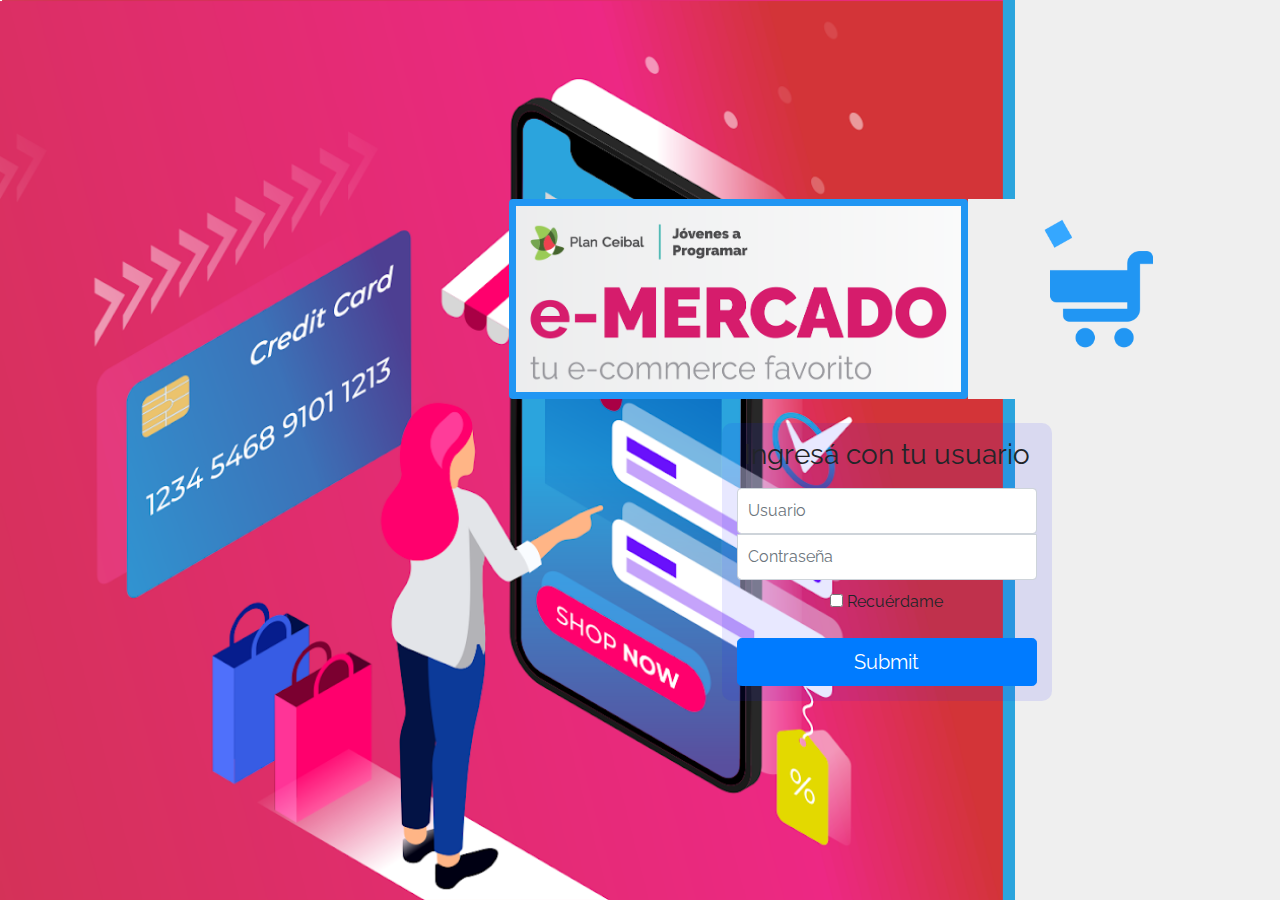
<file: index.html>
<!DOCTYPE html>
<!-- saved from url=(0049)https://getbootstrap.com/docs/4.3/examples/album/ -->
<html lang="en">

<head>
  <meta http-equiv="Content-Type" content="text/html; charset=UTF-8">

  <meta name="viewport" content="width=device-width, initial-scale=1.0">
  <meta name="description" content="">
  <title>eMercado - Todo lo que busques está aquí</title>
  <link rel="icon" href="img/e.png">
  <link rel="canonical" href="https://getbootstrap.com/docs/4.3/examples/album/">
  <link href="https://fonts.googleapis.com/css?family=Raleway:300,300i,400,400i,700,700i,900,900i" rel="stylesheet">
  <!-- Bootstrap core CSS -->
  <link href="css/bootstrap.min.css" rel="stylesheet">
  <link href="css/styles.css" rel="stylesheet">
  <style>
    html,
    body {
      height: 100%;
    }

    body {
      float: right;
      display: -ms-flexbox;
      display: flex;
      -ms-flex-align: center;
      align-items: center;
      padding-top: 40px;
      padding-bottom: 40px;
      background-repeat: no-repeat;
      background-color: rgb(239, 239, 239);
      background-size: contain;
      
    }

    .gif1 {
      float: right;
      margin-right: 30px;
      box-shadow: 8px 8px 8px 8px #f0f0f0 inset;
    }

    .img-login {
      border: 7px solid rgb(33, 150, 243);
      border-radius: 4px;
      display: block;
    }

    div.vertical-line {
      width: 7px;
      background-color: rgb(33, 150, 243);
      height: 100%;
      float: left;
      position: absolute;
      margin-left: 4.5%;
      z-index: -2;
    }

    .form-signin {
      width: 100%;
      max-width: 330px;
      padding: 15px;
      margin: auto;
      background-color: rgba(25, 25, 253, 0.1);
      border-radius: 10px;
    }

    .form-signin .checkbox {
      font-weight: 400;
    }

    .form-signin .form-control {
      position: relative;
      box-sizing: border-box;
      height: auto;
      padding: 10px;
      font-size: 16px;
    }

    .form-signin .form-control:focus {
      z-index: 2;
    }

    .form-signin input[type="email"] {
      margin-bottom: -1px;
      border-bottom-right-radius: 0;
      border-bottom-left-radius: 0;
    }

    .form-signin input[type="password"] {
      margin-bottom: 10px;
      border-top-left-radius: 0;
      border-top-right-radius: 0;
    }
  </style>
</head>

<body class="text-center" background="img/indexback.png">
  <!--<div class="vertical-line"></div>-->
  <div class="container"><img class="gif1" src="img/shopping_cart.gif" height="200">
    <img class="img-login" src="img/login.png" height="200">
    <br>
    <div class="form-signin">
      <h1 class="h3 mb-3 font-weight-normal">Ingresá con tu usuario</h1>
      <label for="inputUser" class="sr-only">User</label>
      <input type="text" id="inputUser" class="form-control" placeholder="Usuario">
      <label for="inputPassword" class="sr-only">Password</label>
      <input type="password" id="inputPassword" class="form-control" placeholder="Contraseña">
      <div class="checkbox mb-3">
        
        <label>
          <input type="checkbox" value="remember-me"> Recuérdame
        </label>
      </div>
      <input id="submitBtn" class="btn btn-lg btn-primary btn-block" type="submit"></input>
    </div>
    
  </div>

  
  <script src="js/login.js"></script>
</body>

</html>
</file>
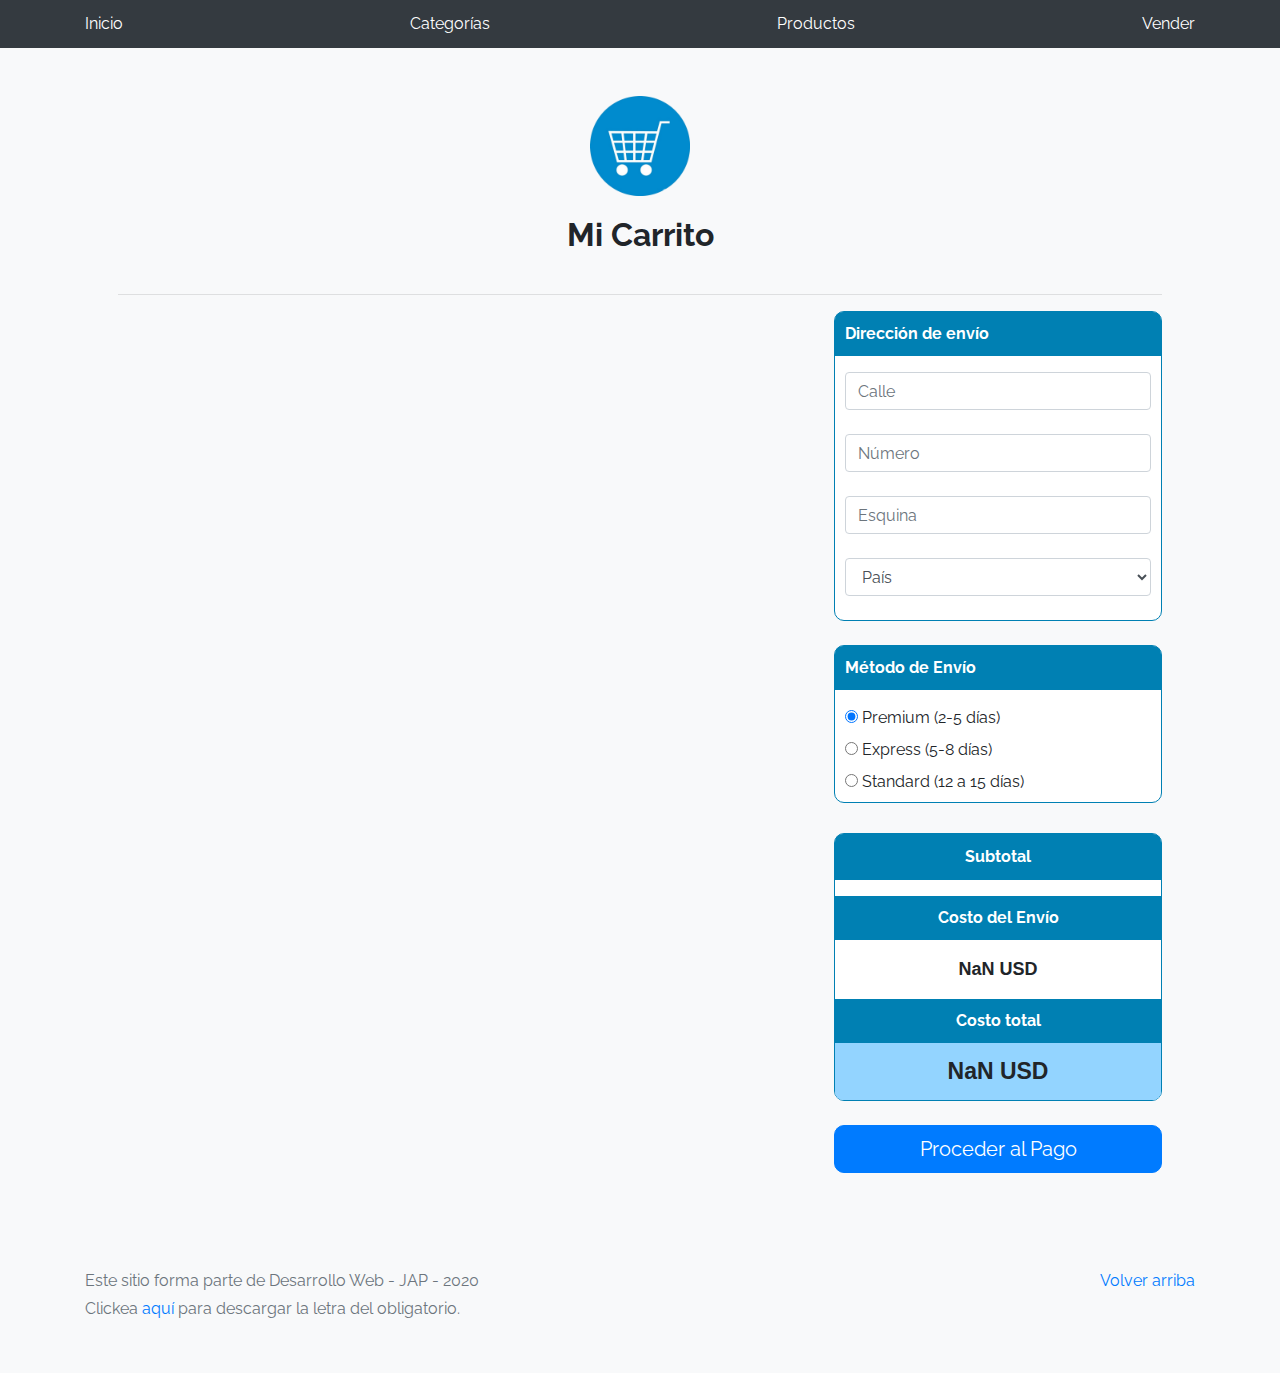
<file: cart.html>
<!DOCTYPE html>
<!-- saved from url=(0049)https://getbootstrap.com/docs/4.3/examples/album/ -->
<html lang="en">

<head>
  <meta http-equiv="Content-Type" content="text/html; charset=UTF-8">
  <meta name="viewport" content="width=device-width, initial-scale=1, shrink-to-fit=no">
  <meta name="description" content="">
  <title>eMercado - Todo lo que busques está aquí</title>
  <link rel="icon" href="img/e.png">
  <link rel="canonical" href="https://getbootstrap.com/docs/4.3/examples/album/">
  <link href="https://fonts.googleapis.com/css?family=Raleway:300,300i,400,400i,700,700i,900,900i" rel="stylesheet">
  <link href="css/font-awesome.min.css" rel="stylesheet">
  <link href="css/bootstrap.min.css" rel="stylesheet">
  <link href="css/styles.css" rel="stylesheet">
  <link href="css/dropzone.css" rel="stylesheet">
  <script src="https://ajax.googleapis.com/ajax/libs/jquery/3.5.1/jquery.min.js"></script>
  <script src="https://maxcdn.bootstrapcdn.com/bootstrap/3.4.1/js/bootstrap.min.js"></script>
  <style>
    .th1 {
      color: white;
      padding: 5px;
      text-align: left;
      font-weight: bold;
      border-top: #014966;
      border: 2p#014966;
      background-color: #0080b3;
    }

    td {
      padding: 5px;
      text-align: left;
      font-weight: bold;
      background-color: #0084b846;
    }

    input[type=number]::-webkit-inner-spin-button,
    input[type=number]::-webkit-outer-spin-button {

      opacity: 1;

    }

    #elimButton:hover {
      color: white;
    }
  </style>
</head>

<body>
  <nav class="site-header sticky-top py-1 bg-dark">
    <div class="container d-flex flex-column flex-md-row justify-content-between">
      <a class="py-2 d-none d-md-inline-block" href="home.html">Inicio</a>
      <a class="py-2 d-none d-md-inline-block" href="categories.html">Categorías</a>
      <a class="py-2 d-none d-md-inline-block" href="products.html">Productos</a>
      <a class="py-2 d-none d-md-inline-block" href="sell.html">Vender</a>
      <div class="dropdown" id="info-user" style="display:none;"><svg width="20px" height="20px"
          class="bi bi-person-circle mr-2 mt-1" fill="white" xmlns="http://www.w3.org/2000/svg">
          <path
            d="M13.468 12.37C12.758 11.226 11.195 10 8 10s-4.757 1.225-5.468 2.37A6.987 6.987 0 0 0 8 15a6.987 6.987 0 0 0 5.468-2.63z" />
          <path fill-rule="evenodd" d="M8 9a3 3 0 1 0 0-6 3 3 0 0 0 0 6z" />
          <path fill-rule="evenodd" d="M8 1a7 7 0 1 0 0 14A7 7 0 0 0 8 1zM0 8a8 8 0 1 1 16 0A8 8 0 0 1 0 8z" />
        </svg><button class="btn btn-secondary dropdown-toggle py-1 d-none d-md-inline-block bg-dark" type="button"
          data-toggle="dropdown" aria-haspopup="true" aria-expanded="false" id="user"> </button>
        <div class="dropdown-menu" aria-labelledby="dropdownMenuButton">
          <a class="dropdown-item" href="cart.html"><i class="fas fa-shopping-cart"></i> Mi carrito <span
              class="badge badge-pill badge-danger">2</span></a>
          <a class="dropdown-item" href="my-profile.html"><i class="fas fa-address-card"></i> Mi perfil</a>
          <a id="cerrarSesion" class="dropdown-item" href="#"><i class="fas fa-sign-out-alt"></i> Cerrar sesión</a>
        </div>
      </div>
    </div>
  </nav>
  <div class="bg-light">
    <div class="container p-5">
      <img class="img-fluid mx-auto d-block" src="img/carrito imagen.png" style="height: 100px; position: relative;">
      <h2 style="text-align: center; margin-bottom: 40px; font-weight: bold; margin-top: 20px;">Mi Carrito</h2>
      <hr>
      <div class="row justify-content-end">
        <div class="col-md-8">
          <table id="carritoProductos">

          </table>
        </div>
        <scroll-container class="col-md-4">
          <form style="border: 1px solid #0080b3; border-radius: 10px; background-color:white">
            <p
              style="font-weight: bold; color: white; background-color: #0080b3; padding: 10px; border-top-left-radius: 8px; border-top-right-radius: 8px;">
              Dirección de envío</p>
            <div style="padding-left: 10px; padding-right: 10px;">
              <input id="calle" type="text" class="form-control" placeholder="Calle"><br>
              <input id="numero" type="text" class="form-control" placeholder="Número"><br>
              <input id="esquina" type="text" class="form-control" placeholder="Esquina"><br>
              <select class="form-control" id="depto" placeholder="País">
                <option value="Pais" id="">País</option>
                <option value="Afganistán" id="AF">Afganistán</option>
                <option value="Albania" id="AL">Albania</option>
                <option value="Alemania" id="DE">Alemania</option>
                <option value="Andorra" id="AD">Andorra</option>
                <option value="Angola" id="AO">Angola</option>
                <option value="Anguila" id="AI">Anguila</option>
                <option value="Antártida" id="AQ">Antártida</option>
                <option value="Antigua y Barbuda" id="AG">Antigua y Barbuda</option>
                <option value="Antillas holandesas" id="AN">Antillas holandesas</option>
                <option value="Arabia Saudí" id="SA">Arabia Saudí</option>
                <option value="Argelia" id="DZ">Argelia</option>
                <option value="Argentina" id="AR">Argentina</option>
                <option value="Armenia" id="AM">Armenia</option>
                <option value="Aruba" id="AW">Aruba</option>
                <option value="Australia" id="AU">Australia</option>
                <option value="Austria" id="AT">Austria</option>
                <option value="Azerbaiyán" id="AZ">Azerbaiyán</option>
                <option value="Bahamas" id="BS">Bahamas</option>
                <option value="Bahrein" id="BH">Bahrein</option>
                <option value="Bangladesh" id="BD">Bangladesh</option>
                <option value="Barbados" id="BB">Barbados</option>
                <option value="Bélgica" id="BE">Bélgica</option>
                <option value="Belice" id="BZ">Belice</option>
                <option value="Benín" id="BJ">Benín</option>
                <option value="Bermudas" id="BM">Bermudas</option>
                <option value="Bhután" id="BT">Bhután</option>
                <option value="Bielorrusia" id="BY">Bielorrusia</option>
                <option value="Birmania" id="MM">Birmania</option>
                <option value="Bolivia" id="BO">Bolivia</option>
                <option value="Bosnia y Herzegovina" id="BA">Bosnia y Herzegovina</option>
                <option value="Botsuana" id="BW">Botsuana</option>
                <option value="Brasil" id="BR">Brasil</option>
                <option value="Brunei" id="BN">Brunei</option>
                <option value="Bulgaria" id="BG">Bulgaria</option>
                <option value="Burkina Faso" id="BF">Burkina Faso</option>
                <option value="Burundi" id="BI">Burundi</option>
                <option value="Cabo Verde" id="CV">Cabo Verde</option>
                <option value="Camboya" id="KH">Camboya</option>
                <option value="Camerún" id="CM">Camerún</option>
                <option value="Canadá" id="CA">Canadá</option>
                <option value="Chad" id="TD">Chad</option>
                <option value="Chile" id="CL">Chile</option>
                <option value="China" id="CN">China</option>
                <option value="Chipre" id="CY">Chipre</option>
                <option value="Ciudad estado del Vaticano" id="VA">Ciudad estado del Vaticano</option>
                <option value="Colombia" id="CO">Colombia</option>
                <option value="Comores" id="KM">Comores</option>
                <option value="Congo" id="CG">Congo</option>
                <option value="Corea" id="KR">Corea</option>
                <option value="Corea del Norte" id="KP">Corea del Norte</option>
                <option value="Costa del Marfíl" id="CI">Costa del Marfíl</option>
                <option value="Costa Rica" id="CR">Costa Rica</option>
                <option value="Croacia" id="HR">Croacia</option>
                <option value="Cuba" id="CU">Cuba</option>
                <option value="Dinamarca" id="DK">Dinamarca</option>
                <option value="Djibouri" id="DJ">Djibouri</option>
                <option value="Dominica" id="DM">Dominica</option>
                <option value="Ecuador" id="EC">Ecuador</option>
                <option value="Egipto" id="EG">Egipto</option>
                <option value="El Salvador" id="SV">El Salvador</option>
                <option value="Emiratos Arabes Unidos" id="AE">Emiratos Arabes Unidos</option>
                <option value="Eritrea" id="ER">Eritrea</option>
                <option value="Eslovaquia" id="SK">Eslovaquia</option>
                <option value="Eslovenia" id="SI">Eslovenia</option>
                <option value="España" id="ES">España</option>
                <option value="Estados Unidos" id="US">Estados Unidos</option>
                <option value="Estonia" id="EE">Estonia</option>
                <option value="c" id="ET">Etiopía</option>
                <option value="Ex-República Yugoslava de Macedonia" id="MK">Ex-República Yugoslava de Macedonia</option>
                <option value="Filipinas" id="PH">Filipinas</option>
                <option value="Finlandia" id="FI">Finlandia</option>
                <option value="Francia" id="FR">Francia</option>
                <option value="Gabón" id="GA">Gabón</option>
                <option value="Gambia" id="GM">Gambia</option>
                <option value="Georgia" id="GE">Georgia</option>
                <option value="Georgia del Sur y las islas Sandwich del Sur" id="GS">Georgia del Sur y las islasSandwich
                  del Sur</option>
                <option value="Ghana" id="GH">Ghana</option>
                <option value="Gibraltar" id="GI">Gibraltar</option>
                <option value="Granada" id="GD">Granada</option>
                <option value="Grecia" id="GR">Grecia</option>
                <option value="Groenlandia" id="GL">Groenlandia</option>
                <option value="Guadalupe" id="GP">Guadalupe</option>
                <option value="Guam" id="GU">Guam</option>
                <option value="Guatemala" id="GT">Guatemala</option>
                <option value="Guayana" id="GY">Guayana</option>
                <option value="Guayana francesa" id="GF">Guayana francesa</option>
                <option value="Guinea" id="GN">Guinea</option>
                <option value="Guinea Ecuatorial" id="GQ">Guinea Ecuatorial</option>
                <option value="Guinea-Bissau" id="GW">Guinea-Bissau</option>
                <option value="Haití" id="HT">Haití</option>
                <option value="Holanda" id="NL">Holanda</option>
                <option value="Honduras" id="HN">Honduras</option>
                <option value="Hong Kong R. A. E" id="HK">Hong Kong R. A. E</option>
                <option value="Hungría" id="HU">Hungría</option>
                <option value="India" id="IN">India</option>
                <option value="Indonesia" id="ID">Indonesia</option>
                <option value="Irak" id="IQ">Irak</option>
                <option value="Irán" id="IR">Irán</option>
                <option value="Irlanda" id="IE">Irlanda</option>
                <option value="Isla Bouvet" id="BV">Isla Bouvet</option>
                <option value="Isla Christmas" id="CX">Isla Christmas</option>
                <option value="Isla Heard e Islas McDonald" id="HM">Isla Heard e Islas McDonald</option>
                <option value="Islandia" id="IS">Islandia</option>
                <option value="Islas Caimán" id="KY">Islas Caimán</option>
                <option value="Islas Cook" id="CK">Islas Cook</option>
                <option value="Islas de Cocos o Keeling" id="CC">Islas de Cocos o Keeling</option>
                <option value="Islas Faroe" id="FO">Islas Faroe</option>
                <option value="Islas Fiyi" id="FJ">Islas Fiyi</option>
                <option value="Islas Malvinas Islas Falkland" id="FK">Islas Malvinas Islas Falkland</option>
                <option value="Islas Marianas del norte" id="MP">Islas Marianas del norte</option>
                <option value="Islas Marshall" id="MH">Islas Marshall</option>
                <option value="Islas menores de Estados Unidos" id="UM">Islas menores de Estados Unidos</option>
                <option value="Islas Palau" id="PW">Islas Palau</option>
                <option value="Islas Salomón" d="SB">Islas Salomón</option>
                <option value="Islas Tokelau" id="TK">Islas Tokelau</option>
                <option value="Islas Turks y Caicos" id="TC">Islas Turks y Caicos</option>
                <option value="Islas Vírgenes EE.UU." id="VI">Islas Vírgenes EE.UU.</option>
                <option value="Islas Vírgenes Reino Unido" id="VG">Islas Vírgenes Reino Unido</option>
                <option value="Israel" id="IL">Israel</option>
                <option value="Italia" id="IT">Italia</option>
                <option value="Jamaica" id="JM">Jamaica</option>
                <option value="Japón" id="JP">Japón</option>
                <option value="Jordania" id="JO">Jordania</option>
                <option value="Kazajistán" id="KZ">Kazajistán</option>
                <option value="Kenia" id="KE">Kenia</option>
                <option value="Kirguizistán" id="KG">Kirguizistán</option>
                <option value="Kiribati" id="KI">Kiribati</option>
                <option value="Kuwait" id="KW">Kuwait</option>
                <option value="Laos" id="LA">Laos</option>
                <option value="Lesoto" id="LS">Lesoto</option>
                <option value="Letonia" id="LV">Letonia</option>
                <option value="Líbano" id="LB">Líbano</option>
                <option value="Liberia" id="LR">Liberia</option>
                <option value="Libia" id="LY">Libia</option>
                <option value="Liechtenstein" id="LI">Liechtenstein</option>
                <option value="Lituania" id="LT">Lituania</option>
                <option value="Luxemburgo" id="LU">Luxemburgo</option>
                <option value="Macao R. A. E" id="MO">Macao R. A. E</option>
                <option value="Madagascar" id="MG">Madagascar</option>
                <option value="Malasia" id="MY">Malasia</option>
                <option value="Malawi" id="MW">Malawi</option>
                <option value="Maldivas" id="MV">Maldivas</option>
                <option value="Malí" id="ML">Malí</option>
                <option value="Malta" id="MT">Malta</option>
                <option value="Marruecos" id="MA">Marruecos</option>
                <option value="Martinica" id="MQ">Martinica</option>
                <option value="Mauricio" id="MU">Mauricio</option>
                <option value="Mauritania" id="MR">Mauritania</option>
                <option value="Mayotte" id="YT">Mayotte</option>
                <option value="México" id="MX">México</option>
                <option value="Micronesia" id="FM">Micronesia</option>
                <option value="Moldavia" id="MD">Moldavia</option>
                <option value="Mónaco" id="MC">Mónaco</option>
                <option value="Mongolia" id="MN">Mongolia</option>
                <option value="Montserrat" id="MS">Montserrat</option>
                <option value="Mozambique" id="MZ">Mozambique</option>
                <option value="Namibia" id="NA">Namibia</option>
                <option value="Nauru" id="NR">Nauru</option>
                <option value="Nepal" id="NP">Nepal</option>
                <option value="Nicaragua" id="NI">Nicaragua</option>
                <option value="Níger" id="NE">Níger</option>
                <option value="Nigeria" id="NG">Nigeria</option>
                <option value="Niue" id="NU">Niue</option>
                <option value="Norfolk" id="NF">Norfolk</option>
                <option value="Noruega" id="NO">Noruega</option>
                <option value="Nueva Caledonia" id="NC">Nueva Caledonia</option>
                <option value="Nueva Zelanda" id="NZ">Nueva Zelanda</option>
                <option value="Omán" id="OM">Omán</option>
                <option value="Panamá" id="PA">Panamá</option>
                <option value="Papua Nueva Guinea" id="PG">Papua Nueva Guinea</option>
                <option value="Paquistán" id="PK">Paquistán</option>
                <option value="Paraguay" id="PY">Paraguay</option>
                <option value="Perú" id="PE">Perú</option>
                <option value="Pitcairn" id="PN">Pitcairn</option>
                <option value="Polinesia francesa" id="PF">Polinesia francesa</option>
                <option value="Polonia" id="PL">Polonia</option>
                <option value="Portugal" id="PT">Portugal</option>
                <option value="Puerto Rico" id="PR">Puerto Rico</option>
                <option value="Qatar" id="QA">Qatar</option>
                <option value="Reino Unido" id="UK">Reino Unido</option>
                <option value="República Centroafricana" id="CF">República Centroafricana</option>
                <option value="República Checa" id="CZ">República Checa</option>
                <option value="República de Sudáfrica" id="ZA">República de Sudáfrica</option>
                <option value="República Democrática del Congo Zaire" id="CD">República Democrática del Congo Zaire
                </option>
                <option value="República Dominicana" id="DO">República Dominicana</option>
                <option value="Reunión" id="RE">Reunión</option>
                <option value="Ruanda" id="RW">Ruanda</option>
                <option value="Rumania" id="RO">Rumania</option>
                <option value="Rusia" id="RU">Rusia</option>
                <option value="Samoa" id="WS">Samoa</option>
                <option value="Samoa occidental" id="AS">Samoa occidental</option>
                <option value="San Kitts y Nevis" id="KN">San Kitts y Nevis</option>
                <option value="San Marino" id="SM">San Marino</option>
                <option value="San Pierre y Miquelon" id="PM">San Pierre y Miquelon</option>
                <option value="San Vicente e Islas Granadinas" id="VC">San Vicente e Islas Granadinas</option>
                <option value="Santa Helena" id="SH">Santa Helena</option>
                <option value="Santa Lucía" id="LC">Santa Lucía</option>
                <option value="Santo Tomé y Príncipe" id="ST">Santo Tomé y Príncipe</option>
                <option value="Senegal" id="SN">Senegal</option>
                <option value="Serbia y Montenegro" id="YU">Serbia y Montenegro</option>
                <option value="Sychelles" id="SC">Seychelles</option>
                <option value="Sierra Leona" id="SL">Sierra Leona</option>
                <option value="Singapur" id="SG">Singapur</option>
                <option value="Siria" id="SY">Siria</option>
                <option value="Somalia" id="SO">Somalia</option>
                <option value="Sri Lanka" id="LK">Sri Lanka</option>
                <option value="Suazilandia" id="SZ">Suazilandia</option>
                <option value="Sudán" id="SD">Sudán</option>
                <option value="Suecia" id="SE">Suecia</option>
                <option value="Suiza" id="CH">Suiza</option>
                <option value="Surinam" id="SR">Surinam</option>
                <option value="Svalbard" id="SJ">Svalbard</option>
                <option value="Tailandia" id="TH">Tailandia</option>
                <option value="Taiwán" id="TW">Taiwán</option>
                <option value="Tanzania" id="TZ">Tanzania</option>
                <option value="Tayikistán" id="TJ">Tayikistán</option>
                <option value="Territorios británicos del océano Indico" id="IO">Territorios británicos del océano
                  Indico</option>
                <option value="Territorios franceses del sur" id="TF">Territorios franceses del sur</option>
                <option value="Timor Oriental" id="TP">Timor Oriental</option>
                <option value="Togo" id="TG">Togo</option>
                <option value="Tonga" id="TO">Tonga</option>
                <option value="Trinidad y Tobago" id="TT">Trinidad y Tobago</option>
                <option value="Túnez" id="TN">Túnez</option>
                <option value="Turkmenistán" id="TM">Turkmenistán</option>
                <option value="Turquía" id="TR">Turquía</option>
                <option value="Tuvalu" id="TV">Tuvalu</option>
                <option value="Ucrania" id="UA">Ucrania</option>
                <option value="Uganda" id="UG">Uganda</option>
                <option value="Uruguay" id="UY">Uruguay</option>
                <option value="Uzbekistán" id="UZ">Uzbekistán</option>
                <option value="Vanuatu" id="VU">Vanuatu</option>
                <option value="Venezuela" id="VE">Venezuela</option>
                <option value="Vietnam" id="VN">Vietnam</option>
                <option value="Wallis y Futuna" id="WF">Wallis y Futuna</option>
                <option value="Yemen" id="YE">Yemen</option>
                <option value="Zambia" id="ZM">Zambia</option>
                <option value="Zimbabue" id="ZW">Zimbabue</option>
              </select>
              <br>
            </div>
          </form>
          <br>
          <form style="border: 1px solid #0080b3; border-radius: 10px; background-color:white" onclick="calcEnvio()">
            <p
              style="font-weight: bold; color: white; background-color: #0080b3; padding: 10px; border-top-left-radius: 8px; border-top-right-radius: 8px;">
              Método de Envío</p>
            <div style="padding-left: 10px;">
              <input type="radio" id="premium" name="envio" value="15" checked>
              <label for="premium">Premium (2-5 días)</label><br>
              <input type="radio" id="express" name="envio" value="7">
              <label for="express">Express (5-8 días)</label><br>
              <input type="radio" id="standard" name="envio" value="5">
              <label for="standard">Standard (12 a 15 días)</label>
            </div>
          </form>
          <div
            style="border: 1px solid #0080b3; margin-top: 30px; border-radius: 10px; text-align: center; background-color:white">
            <p
              style="font-weight: bold; color: white; background-color: #0080b3; padding: 11px; border-top-left-radius: 8px; border-top-right-radius: 8px;">
              Subtotal</p>
            <p style="font-family: Arial, Helvetica, sans-serif; font-weight: bold; font-size: 18px;" id="total"></p>
            <p style="font-weight: bold; color: white; background-color: #0080b3; padding: 10px;">Costo del Envío</p>
            <p style="font-family: Arial, Helvetica, sans-serif; font-weight: bold; font-size: 18px;" id="costoEnvio">
            </p>
            <p style="font-weight: bold; color: white; background-color: #0080b3; padding: 10px; margin: 0px;">Costo
              total
            </p>
            <p style="font-family: Arial, Helvetica, sans-serif; font-weight: bold; font-size: 23px; background-color: rgb(147, 212, 255); padding: 11px; margin: 0px;border-bottom-left-radius: 8px; border-bottom-right-radius: 8px;"
              id="costoFinal"></p>
          </div>
          <br>
          <button id="procederAlpago" style="border-radius: 10px; display: inline;" type="button"
            class="btn btn-primary btn-lg btn-block">Proceder al
            Pago</button>
        </scroll-container>
      </div>
    </div>
  </div>

  <!-- Modal -->
  <div class="modal fade" id="exampleModal" tabindex="-1" role="dialog" aria-labelledby="exampleModalLabel"
    aria-hidden="true">
    <div class="modal-dialog" role="document">
      <div class="modal-content">
        <div class="modal-header">
          <h5 class="modal-title" id="exampleModalLabel">Proceso de Pago</h5>
          <button type="button" id="cerrarmodal" class="close" data-dismiss="modal" aria-label="Close">
            <span aria-hidden="true">&times;</span>
          </button>
        </div>
        <div class="modal-body">
          <div class="row">
            <div class="col">
              <h6>Total en USD: <span style="text-decoration: underline gray;" id="totalmodal"></span> </h6>
              <h7>Total en UYU: <span style="text-decoration: underline gray;" id="totalmodalpesos"></span> </h7>
              <hr>
              <img src="img/creditcards.png" style="max-width: 200px;">
            </div>

            <div class="col">
              <p>Elíge el método de pago</p>
              <input type="radio" id="credito" name="tipotarjeta" checked>
              <label class="control-label" for="credito">Crédito</label><br>
              <input type="radio" id="debito" name="tipotarjeta">
              <label class="control-label" for="debito">Débito</label><br>
              <button id="transBancaria" class="btn btn-primary" type="button">
                Transferencia bancaria
              </button>
            </div>
          </div>
          <br>
          <label class="control-label" for="nombretarj">Nombre </label>
          <input class="form-control" type="text" placeholder="Nombre del usuario de la tarjeta" id="nombretarj">
          <br>
          <label class="control-label" for="nombretarj">Número de tarjeta </label>
          <input class="form-control" type="text" placeholder="Número de tarjeta de crédito/débito" id="numerotarj">
          <br>
          <div class="form-group">
            <label class="control-label" for="expiry-month">Expiration
              Date</label>
            <div class="">
              <div class="row">
                <div class="col">
                  <select id="mes" class="form-control">
                    <option value="Mes">Mes</option>
                    <option value="01">Enero (01)</option>
                    <option value="02">Febrero (02)</option>
                    <option value="03">Marzo (03)</option>
                    <option value="04">Abril (04)</option>
                    <option value="05">Mayo (05)</option>
                    <option value="06">Junio (06)</option>
                    <option value="07">Julio (07)</option>
                    <option value="08">Agosto (08)</option>
                    <option value="09">Septiembre (09)</option>
                    <option value="10">Octubre (10)</option>
                    <option value="11">Noviembre (11)</option>
                    <option value="12">Diciembre (12)</option>
                  </select>

                </div>
                <div class="col">
                  <select id="ano" class="form-control">
                    <option value="Ano">Año</option>
                    <option value="2020">2020</option>
                    <option value="2021">2021</option>
                    <option value="2022">2022</option>
                    <option value="2023">2023</option>
                    <option value="2024">2024</option>
                    <option value="2025">2025</option>
                    <option value="2026">2026</option>
                    <option value="2027">2027</option>
                  </select>

                </div>
                <br>
              </div>
              <div class="form-group">
                <label class="control-label" for="cvv">Card CVC</label>
                <div>
                  <input style="width: 50%;" type="text" class="form-control" stripe-data="cvc" id="card-cvc" placeholder="Security Code">
                </div>
              </div>


              <button id="pagar" type="submit" class="btn btn-success btn-lg" style="width:100%;">Pagar ahora
              </button>

            </div>
          </div>
        </div>

      </div>
    </div>
  </div>

  <!-- Modal 2-->
<div class="modal fade" id="exampleModal2" tabindex="-1" role="dialog" aria-labelledby="exampleModalLabel2" aria-hidden="true">
  <div class="modal-dialog" role="document">
    <div class="modal-content">
      <div class="modal-header">
        <h5 class="modal-title" id="exampleModalLabel2">Transferencia Bancaria</h5>
        <button type="button" class="close" data-dismiss="modal" aria-label="Close">
          <span aria-hidden="true">&times;</span>
        </button>
      </div>
      <div class="modal-body">
        <div class="col-6">
          <h6>Total en USD: <span style="text-decoration: underline gray;" id="totalmodal2"></span> </h6>
          <h7>Total en UYU: <span style="text-decoration: underline gray;" id="totalmodalpesos2"></span> </h7>
          <hr>
        </div>
        <label class="control-label" for="numerocuenta">Numero</label>
        <input class="form-control" type="text" placeholder="Numero de cuenta bancaria" id="numerocuenta">
        <br>
        <select id="banco" class="form-control" style="width: 50%;">
          <option value="banco">Elija el Banco</option>
          <option value="01">BROU</option>
          <option value="02">Santander</option>
          <option value="03">Itau</option>
        </select>

      </div>
      <div class="modal-footer">
        <button id="pagar2" type="submit" class="btn btn-success btn-lg" style="width:100%;">Pagar ahora
        </button>
      </div>
    </div>
  </div>
</div>

  <footer class="text-muted bg-light">
    <div class="container">
      <p class="float-right">
        <a href="#">Volver arriba</a>
      </p>
      <p>Este sitio forma parte de Desarrollo Web - JAP - 2020</p>
      <p>Clickea <a target="_blank" href="Letra.pdf">aquí</a> para descargar la letra del obligatorio.</p>
    </div>
  </footer>
  <div id="spinner-wrapper">
    <div class="lds-ring">
      <div></div>
      <div></div>
      <div></div>
      <div></div>
    </div>
  </div>
  
  <script src="js/jquery-3.4.1.min.js"></script>
  <script src="js/bootstrap.bundle.min.js"></script>
  <script src="js/dropzone.js"></script>
  <script src="js/init.js"></script>
  <script src="js/cart.js"></script>
</body>

</html>
</file>
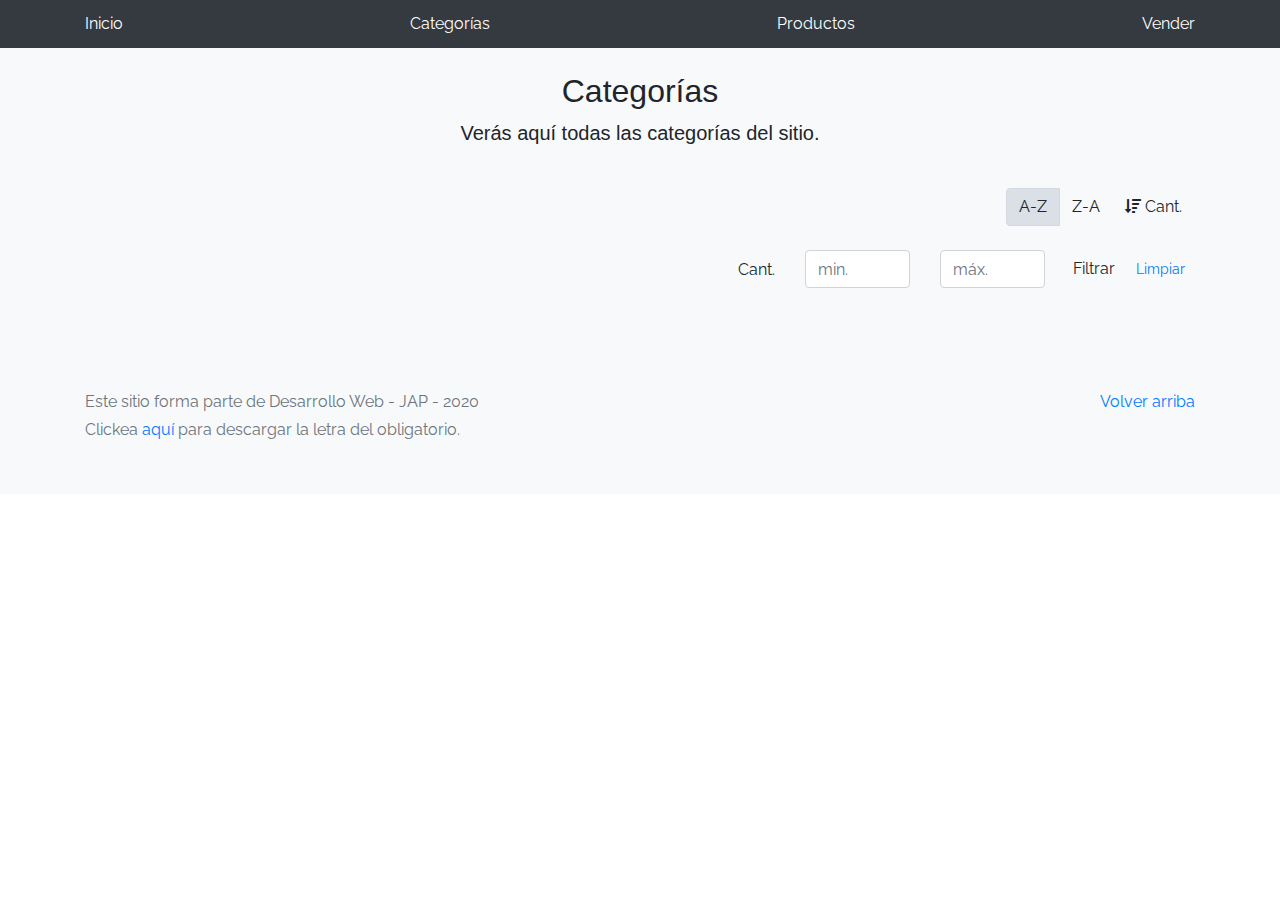
<file: categories.html>
<!DOCTYPE html>
<!-- saved from url=(0049)https://getbootstrap.com/docs/4.3/examples/album/ -->
<html lang="en">
  <head>
    <meta http-equiv="Content-Type" content="text/html; charset=UTF-8">
    <meta name="viewport" content="width=device-width, initial-scale=1, shrink-to-fit=no">
    <meta name="description" content="">
    <title>eMercado - Todo lo que busques está aquí</title>
    <link rel="icon" href="img/e.png">
    <link rel="canonical" href="https://getbootstrap.com/docs/4.3/examples/album/">
    <link href="https://fonts.googleapis.com/css?family=Raleway:300,300i,400,400i,700,700i,900,900i" rel="stylesheet">
    <link href="css/font-awesome.min.css" rel="stylesheet">

    <link href="css/bootstrap.min.css" rel="stylesheet">
    <link href="css/styles.css" rel="stylesheet">
    <link href="css/font-awesome.min.css" rel="stylesheet">
  </head>
  <body>
    <nav class="site-header sticky-top py-1 bg-dark">
      <div class="container d-flex flex-column flex-md-row justify-content-between">
        <a class="py-2 d-none d-md-inline-block" href="home.html">Inicio</a>
        <a class="py-2 d-none d-md-inline-block" href="categories.html">Categorías</a>
        <a class="py-2 d-none d-md-inline-block" href="products.html">Productos</a>
        <a class="py-2 d-none d-md-inline-block" href="sell.html">Vender</a>
        <div class="dropdown" id= "info-user" style="display:none;"><svg width="20px" height="20px" class="bi bi-person-circle mr-2 mt-1" fill="white" xmlns="http://www.w3.org/2000/svg">
          <path d="M13.468 12.37C12.758 11.226 11.195 10 8 10s-4.757 1.225-5.468 2.37A6.987 6.987 0 0 0 8 15a6.987 6.987 0 0 0 5.468-2.63z"/>
          <path fill-rule="evenodd" d="M8 9a3 3 0 1 0 0-6 3 3 0 0 0 0 6z"/>
          <path fill-rule="evenodd" d="M8 1a7 7 0 1 0 0 14A7 7 0 0 0 8 1zM0 8a8 8 0 1 1 16 0A8 8 0 0 1 0 8z"/>
          </svg><button class="btn btn-secondary dropdown-toggle py-1 d-none d-md-inline-block bg-dark" type="button" data-toggle="dropdown" aria-haspopup="true" aria-expanded="false" id="user"> </button>
          <div class="dropdown-menu" aria-labelledby="dropdownMenuButton">
            <a class="dropdown-item" href="cart.html"><i class="fas fa-shopping-cart"></i> Mi carrito <span class="badge badge-pill badge-danger">2</span></a>
            <a class="dropdown-item" href="my-profile.html"><i class="fas fa-address-card"></i> Mi perfil</a>
            <a id="cerrarSesion" class="dropdown-item" href="#"><i class="fas fa-sign-out-alt"></i> Cerrar sesión</a>
          </div>
        </div>
      </div>
    </nav>
    <div class="bg-light">
    <main role="main" class="pb-5">
        <div class="text-center p-4">
            <h2>Categorías</h2>
            <p class="lead">Verás aquí todas las categorías del sitio.</p>
        </div>
        <div class="container">
            <div class="row">
                <div class="col text-right">
                    <div class="btn-group btn-group-toggle mb-4" data-toggle="buttons">
                        <label class="btn btn-light active" id="sortAsc" >
                            <input type="radio" name="options" autocomplete="off" checked>A-Z
                        </label>
                        <label class="btn btn-light" id="sortDesc" >
                            <input type="radio" name="options" autocomplete="off">Z-A
                        </label>
                        <label class="btn btn-light" id="sortByCount" >
                            <input type="radio" name="options" autocomplete="off"><i class="fas fa-sort-amount-down mr-1"></i>Cant.
                        </label>
                    </div>
                </div>
            </div>
            <div class="row justify-content-end">
              <div class="col-md-6"></div>
                <div class="col-md-6 col-sm-12 mb-1 container">
                  <div class="row container p-0 m-0">
                    <div class="col">
                      <p class="font-weight-normal text-right my-2">Cant.</p>
                    </div>
                    <div class="col">
                      <input class="form-control" type="number" placeholder="min." id="rangeFilterCountMin">
                    </div>
                    <div class="col">
                      <input class="form-control" type="number" placeholder="máx." id="rangeFilterCountMax">
                    </div>
                    <div class="col-3 p-0">
                      <div class="btn-group" role="group">
                        <button class="btn btn-light btn-block" id="rangeFilterCount">Filtrar</button>
                        <button class="btn btn-link btn-sm" id="clearRangeFilter">Limpiar</button>
                      </div>
                    </div>
                  </div>
                </div>
            </div>
            <div class="row">
                <div class="list-group" id="cat-list-container">
                </div>
            </div>
        </div>
    </main>
    <footer class="text-muted bg-light">
      <div class="container">
        <p class="float-right">
          <a href="#">Volver arriba</a>
        </p>
        <p>Este sitio forma parte de Desarrollo Web - JAP - 2020</p>
        <p>Clickea <a target="_blank" href="Letra.pdf">aquí</a> para descargar la letra del obligatorio.</p>
      </div>
    </footer>
  </div>
    <div id="spinner-wrapper"><div class="lds-ring"><div></div><div></div><div></div><div></div></div></div>
    <script src="js/jquery-3.4.1.min.js"></script>
    <script src="js/bootstrap.bundle.min.js"></script>
    <script src="js/init.js"></script>
    <script src="js/categories.js"></script>
  </body>
</html>
</file>
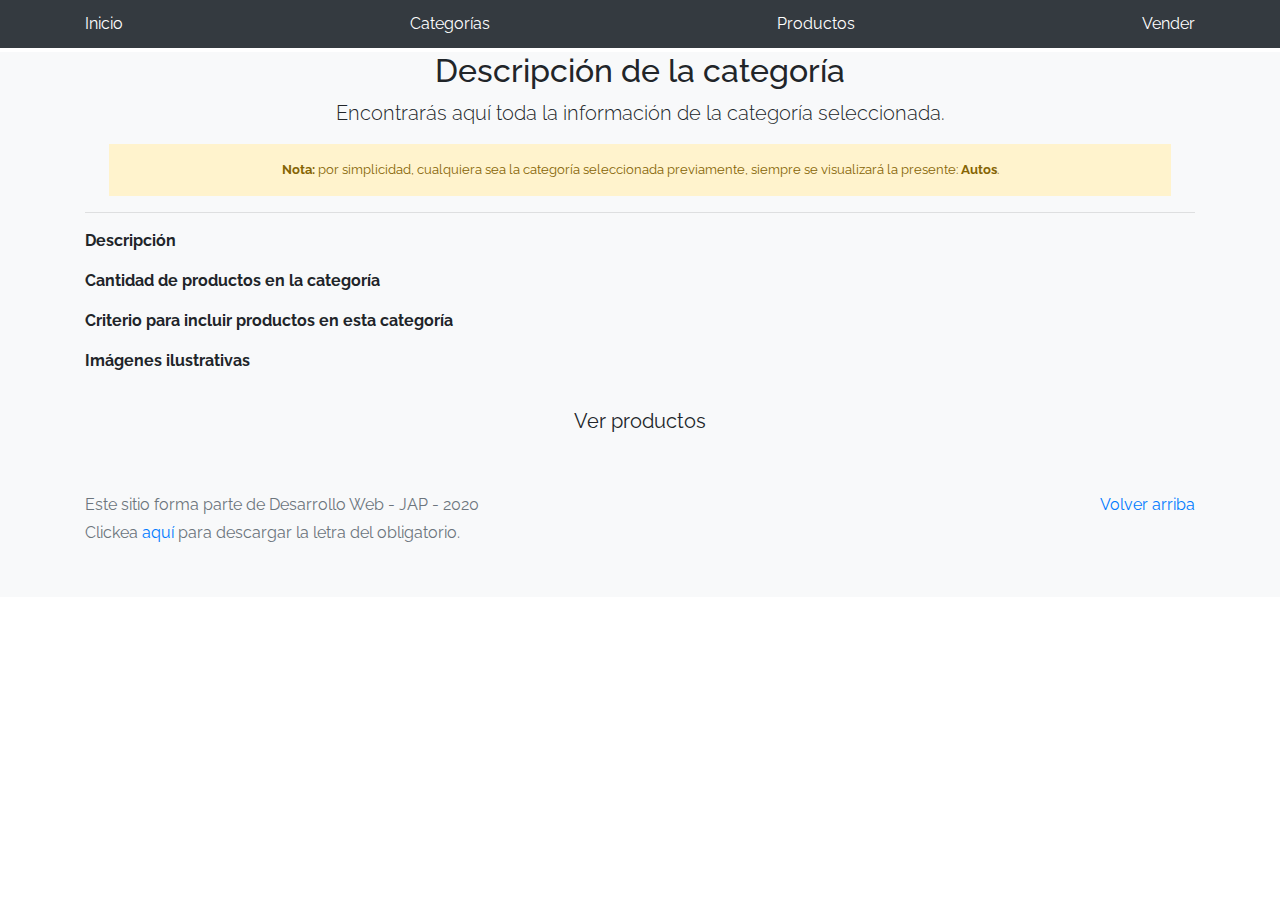
<file: category-info.html>
<!DOCTYPE html>
<!-- saved from url=(0049)https://getbootstrap.com/docs/4.3/examples/album/ -->
<html lang="en">

<head>
  <meta http-equiv="Content-Type" content="text/html; charset=UTF-8">
  <meta name="viewport" content="width=device-width, initial-scale=1, shrink-to-fit=no">
  <meta name="description" content="">
  <title>eMercado - Todo lo que busques está aquí</title>
  <link rel="icon" href="img/e.png">
  <link rel="canonical" href="https://getbootstrap.com/docs/4.3/examples/album/">
  <link href="https://fonts.googleapis.com/css?family=Raleway:300,300i,400,400i,700,700i,900,900i" rel="stylesheet">
  <!-- Bootstrap core CSS -->
  <link href="css/bootstrap.min.css" rel="stylesheet">
  <link href="css/styles.css" rel="stylesheet">
  <link href="css/font-awesome.min.css" rel="stylesheet">
</head>

<body>
  <nav class="site-header sticky-top py-1 bg-dark">
    <div class="container d-flex flex-column flex-md-row justify-content-between">
      <a class="py-2 d-none d-md-inline-block" href="home.html">Inicio</a>
      <a class="py-2 d-none d-md-inline-block" href="categories.html">Categorías</a>
      <a class="py-2 d-none d-md-inline-block" href="products.html">Productos</a>
      <a class="py-2 d-none d-md-inline-block" href="sell.html">Vender</a>
      <div class="dropdown" id= "info-user" style="display:none;"><svg width="20px" height="20px" class="bi bi-person-circle mr-2 mt-1" fill="white" xmlns="http://www.w3.org/2000/svg">
        <path d="M13.468 12.37C12.758 11.226 11.195 10 8 10s-4.757 1.225-5.468 2.37A6.987 6.987 0 0 0 8 15a6.987 6.987 0 0 0 5.468-2.63z"/>
        <path fill-rule="evenodd" d="M8 9a3 3 0 1 0 0-6 3 3 0 0 0 0 6z"/>
        <path fill-rule="evenodd" d="M8 1a7 7 0 1 0 0 14A7 7 0 0 0 8 1zM0 8a8 8 0 1 1 16 0A8 8 0 0 1 0 8z"/>
        </svg><button class="btn btn-secondary dropdown-toggle py-1 d-none d-md-inline-block bg-dark" type="button" data-toggle="dropdown" aria-haspopup="true" aria-expanded="false" id="user"> </button>
        <div class="dropdown-menu" aria-labelledby="dropdownMenuButton">
          <a class="dropdown-item" href="cart.html"><i class="fas fa-shopping-cart"></i> Mi carrito <span class="badge badge-pill badge-danger">2</span></a>
          <a class="dropdown-item" href="my-profile.html"><i class="fas fa-address-card"></i> Mi perfil</a>
          <a id="cerrarSesion" class="dropdown-item" href="#"><i class="fas fa-sign-out-alt"></i> Cerrar sesión</a>
        </div>
      </div>
    </div>
  </nav>
  <div class="bg-light">
  <main role="main">
    <div class="container mt-1">
      <div class="text-center px-4">
        <h2>Descripción de la categoría</h2>
        <p class="lead">Encontrarás aquí toda la información de la categoría seleccionada.</p>
        <p class="small alert-warning py-3"><strong>Nota: </strong>por simplicidad, cualquiera sea la categoría
          seleccionada previamente, siempre se visualizará la presente: <strong>Autos</strong>.</p>
      </div>
      <h3 id="categoryName"></h3>
      <hr class="my-3">
      <dl>
        <dt>Descripción</dt>
        <dd>
          <p id="categoryDescription"></p>
        </dd>

        <dt>Cantidad de productos en la categoría</dt>
        <dd>
          <p id="productCount"></p>
        </dd>

        <dt>Criterio para incluir productos en esta categoría</dt>
        <dd>
          <p id="productCriteria"></p>
        </dd>

        <dt>Imágenes ilustrativas</dt>
        <dd>
          <div class="row text-center text-lg-left pt-2" id="productImagesGallery">
          </div>
        </dd>
      </dl>
      <a type="button" class="btn btn-light btn-lg btn-block" href="products.html">Ver productos</a>
    </div>
  </main>
  <footer class="text-muted">
    <div class="container">
      <p class="float-right">
        <a href="#">Volver arriba</a>
      </p>
      <p>Este sitio forma parte de Desarrollo Web - JAP - 2020</p>
      <p>Clickea <a target="_blank" href="Letra.pdf">aquí</a> para descargar la letra del obligatorio.</p>
    </div>
  </footer>
</div>
  <div id="spinner-wrapper">
    <div class="lds-ring">
      <div></div>
      <div></div>
      <div></div>
      <div></div>
    </div>
  </div>
  <script src="js/jquery-3.4.1.min.js"></script>
  <script src="js/bootstrap.bundle.min.js"></script>
  <script src="js/init.js"></script>
  <script src="js/category-info.js"></script>
</body>

</html>
</file>
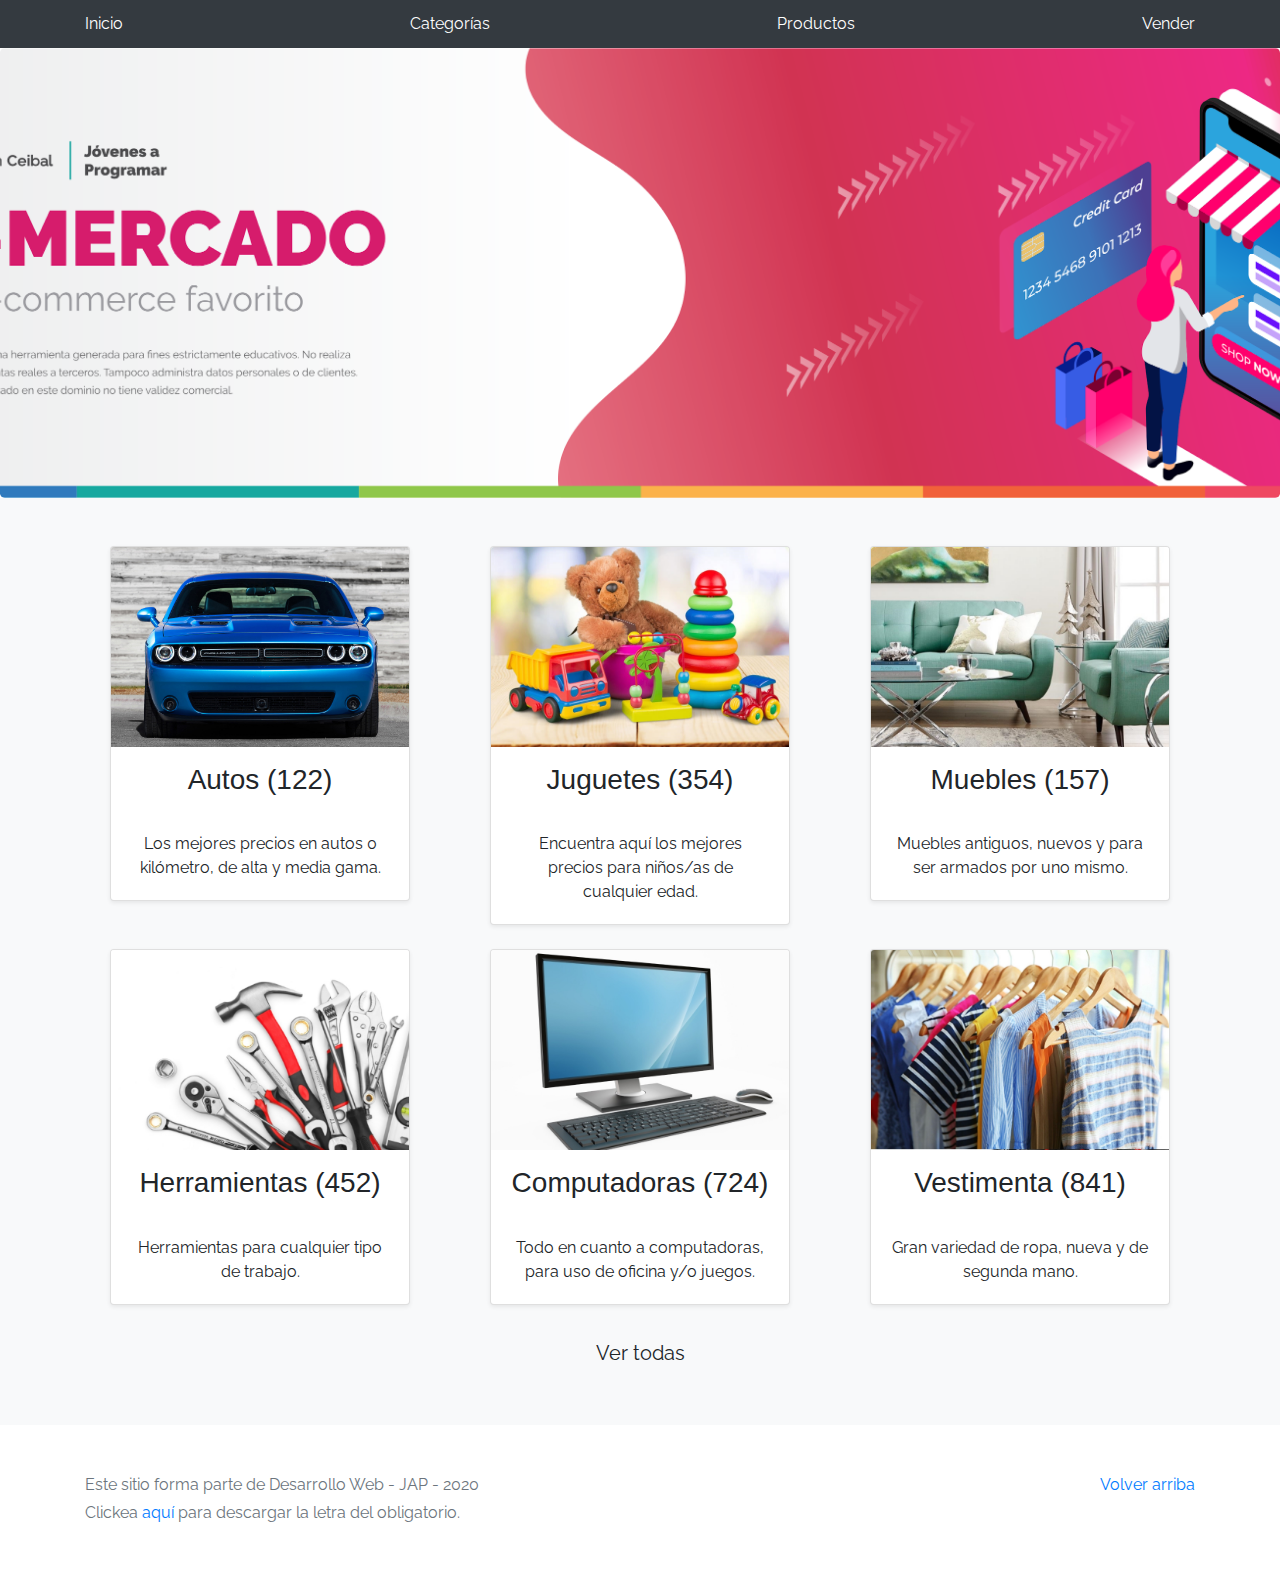
<file: home.html>
<!DOCTYPE html>
<!-- saved from url=(0049)https://getbootstrap.com/docs/4.3/examples/album/ -->
<html lang="en">
  <head>
    <meta http-equiv="Content-Type" content="text/html; charset=UTF-8">
    <meta name="viewport" content="width=device-width, initial-scale=1, shrink-to-fit=no">
    <meta name="description" content="">
    <title>eMercado - Todo lo que busques está aquí</title>
    <link rel="icon" href="img/e.png">
    <link rel="canonical" href="https://getbootstrap.com/docs/4.3/examples/album/">
    <link href="https://fonts.googleapis.com/css?family=Raleway:300,300i,400,400i,700,700i,900,900i" rel="stylesheet">
    <!-- Bootstrap core CSS -->
    <link href="css/bootstrap.min.css" rel="stylesheet">
    <link href="css/styles.css" rel="stylesheet">
    <link href="css/font-awesome.min.css" rel="stylesheet">
  </head>
  <body>
    <nav class="site-header sticky-top py-1 bg-dark">
      <div class="container d-flex flex-column flex-md-row justify-content-between">
        <a class="py-2 d-none d-md-inline-block" href="home.html">Inicio</a>
        <a class="py-2 d-none d-md-inline-block" href="categories.html">Categorías</a>
        <a class="py-2 d-none d-md-inline-block" href="products.html">Productos</a>
        <a class="py-2 d-none d-md-inline-block" href="sell.html">Vender</a>
        <div class="dropdown" id= "info-user" style="display:none;"><svg width="20px" height="20px" class="bi bi-person-circle mr-2 mt-1" fill="white" xmlns="http://www.w3.org/2000/svg">
          <path d="M13.468 12.37C12.758 11.226 11.195 10 8 10s-4.757 1.225-5.468 2.37A6.987 6.987 0 0 0 8 15a6.987 6.987 0 0 0 5.468-2.63z"/>
          <path fill-rule="evenodd" d="M8 9a3 3 0 1 0 0-6 3 3 0 0 0 0 6z"/>
          <path fill-rule="evenodd" d="M8 1a7 7 0 1 0 0 14A7 7 0 0 0 8 1zM0 8a8 8 0 1 1 16 0A8 8 0 0 1 0 8z"/>
          </svg><button class="btn btn-secondary dropdown-toggle py-1 d-none d-md-inline-block bg-dark" type="button" data-toggle="dropdown" aria-haspopup="true" aria-expanded="false" id="user"> </button>
          <div class="dropdown-menu" aria-labelledby="dropdownMenuButton">
            <a class="dropdown-item" href="cart.html"><i class="fas fa-shopping-cart"></i> Mi carrito <span class="badge badge-pill badge-danger">2</span></a>
            <a class="dropdown-item" href="my-profile.html"><i class="fas fa-address-card"></i> Mi perfil</a>
            <a id="cerrarSesion" class="dropdown-item" href="#"><i class="fas fa-sign-out-alt"></i> Cerrar sesión</a>
          </div>
        </div>
      </div>
    </nav>
    <main role="main">
      <section class="jumbotron text-center">
        <div class="m-5">
          <h1></h1>
        </div>
      </section>
      <div class="album py-5 bg-light">
        <div class="container">
          <div class="row">
            <div class="col-md-4">
              <a href="products.html" class="card mb-4 shadow-sm custom-card">
                <img class="bd-placeholder-img card-img-top"  src="img/cat1.jpg">
                <h3 class="m-3">Autos (122)</h3>
                <div class="card-body">
                  <p class="card-text">Los mejores precios en autos 0 kilómetro, de alta y media gama.</p>
                </div>
              </a>
            </div>
            <div class="col-md-4">
                <a href="categories.html" class="card mb-4 shadow-sm custom-card">
                  <img class="bd-placeholder-img card-img-top" src="img/cat2.jpg">
                  <h3 class="m-3">Juguetes (354)</h3>
                  <div class="card-body">
                    <p class="card-text">Encuentra aquí los mejores precios para niños/as de cualquier edad.</p>
                  </div>
                </a>
            </div>
            <div class="col-md-4">
                <a href="categories.html" class="card mb-4 shadow-sm custom-card">
                  <img class="bd-placeholder-img card-img-top" src="img/cat3.jpg">
                  <h3 class="m-3">Muebles (157)</h3>
                  <div class="card-body">
                    <p class="card-text">Muebles antiguos, nuevos y para ser armados por uno mismo.</p>
                  </div>
                </a>
            </div>
            <div class="col-md-4">
                <a href="categories.html" class="card mb-4 shadow-sm custom-card">
                  <img class="bd-placeholder-img card-img-top" src="img/cat4.jpg">
                  <h3 class="m-3">Herramientas (452)</h3>
                  <div class="card-body">
                    <p class="card-text">Herramientas para cualquier tipo de trabajo.</p>
                  </div>
                </a>
            </div>
            <div class="col-md-4">
                <a href="categories.html" class="card mb-4 shadow-sm custom-card">
                  <img class="bd-placeholder-img card-img-top" src="img/cat5.jpg">
                  <h3 class="m-3">Computadoras (724)</h3>
                  <div class="card-body">
                    <p class="card-text">Todo en cuanto a computadoras, para uso de oficina y/o juegos.</p>
                  </div>
                </a>
            </div>
            <div class="col-md-4">
                <a href="categories.html" class="card mb-4 shadow-sm custom-card">
                  <img class="bd-placeholder-img card-img-top" src="img/cat6.jpg">
                  <h3 class="m-3">Vestimenta (841)</h3>
                  <div class="card-body">
                    <p class="card-text">Gran variedad de ropa, nueva y de segunda mano.</p>
                  </div>
                </a>
            </div>
          </div>
          <div class="row">
              <a type="button" class="btn btn-light btn-lg btn-block" href="categories.html">Ver todas</a>
          </div>
        </div>
      </div>
    </main>
    <footer class="text-muted">
      <div class="container">
        <p class="float-right">
          <a href="#">Volver arriba</a>
        </p>
        <p>Este sitio forma parte de Desarrollo Web - JAP - 2020</p>
        <p>Clickea <a target="_blank" href="Letra.pdf">aquí</a> para descargar la letra del obligatorio.</p>
      </div>
    </footer>
    <script src="js/jquery-3.4.1.min.js"></script>
    <script src="js/bootstrap.bundle.min.js"></script>
    <script src="js/init.js"></script>
  </body>
</html>
</file>
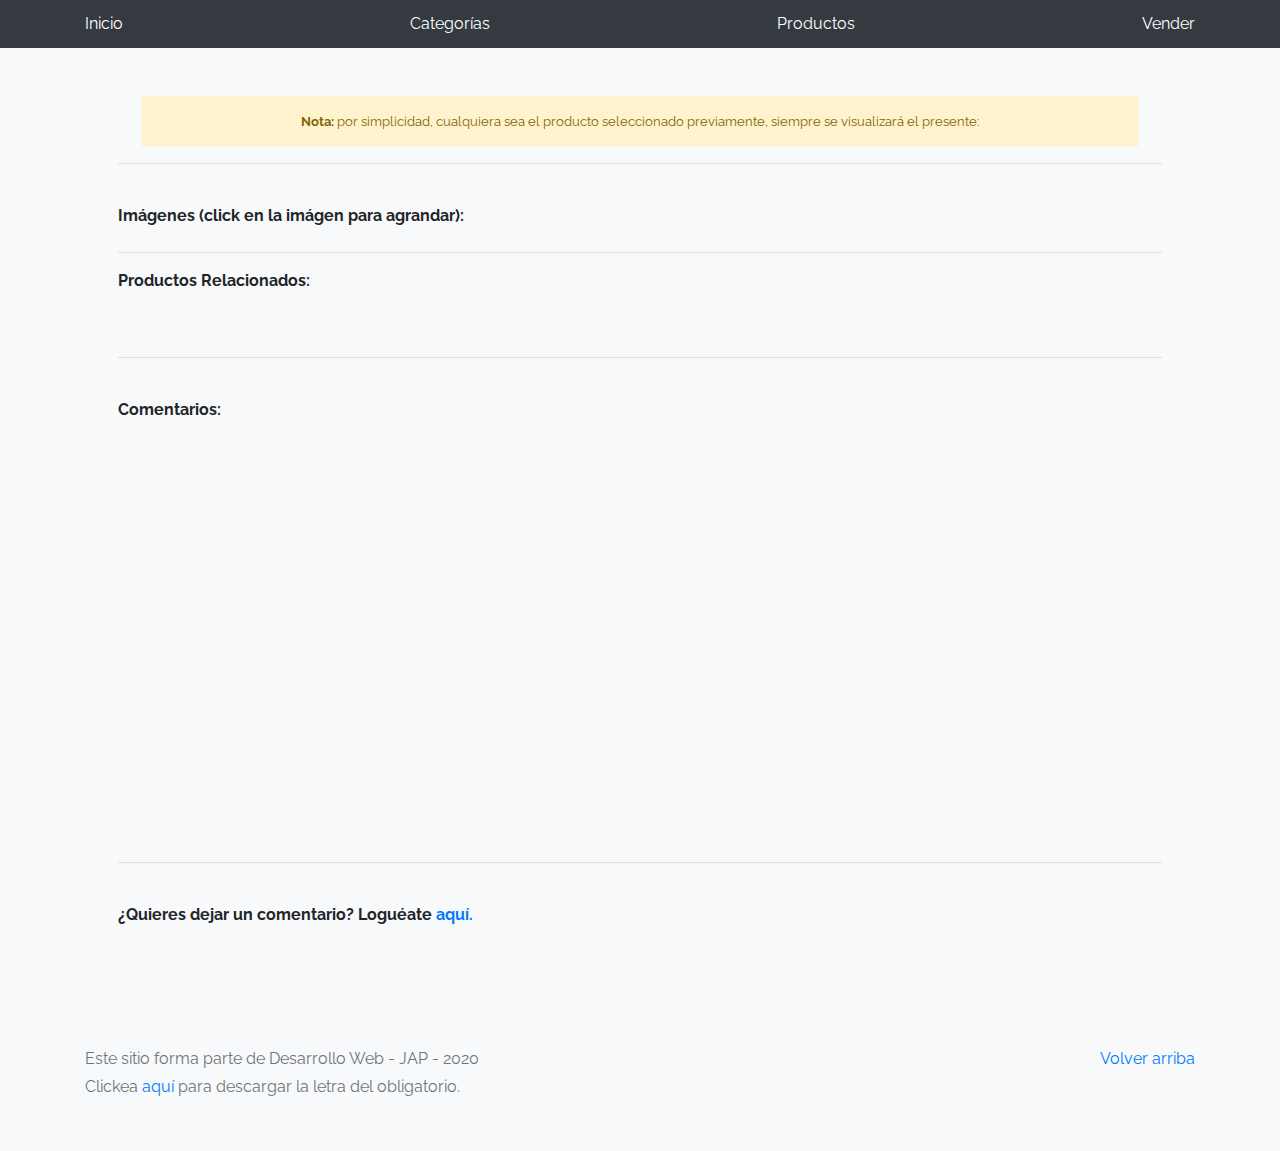
<file: product-info.html>
<!DOCTYPE html>
<!-- saved from url=(0049)https://getbootstrap.com/docs/4.3/examples/album/ -->
<html lang="en">

<head>
  <meta http-equiv="Content-Type" content="text/html; charset=UTF-8">
  <meta name="viewport" content="width=device-width, initial-scale=1, shrink-to-fit=no">
  <meta name="description" content="">
  <title>eMercado - Todo lo que busques está aquí</title>
  <link rel="icon" href="img/e.png">
  <link rel="canonical" href="https://getbootstrap.com/docs/4.3/examples/album/">
  <link href="https://fonts.googleapis.com/css?family=Raleway:300,300i,400,400i,700,700i,900,900i" rel="stylesheet">
  <link href="css/font-awesome.min.css" rel="stylesheet">
  <link href="css/bootstrap.min.css" rel="stylesheet">
  <link href="css/styles.css" rel="stylesheet">
  <style>
    input[type="radio"]:checked~label {
      color: orange;
      cursor: pointer;
    }
    #form p {
  text-align: center;
}

#form label {
  font-size: 50px;
}

input[type="radio"] {
  display: none;
  cursor: pointer;
}

label {
  color: grey;
}

.clasificacion {
  cursor: pointer;
  direction: rtl;
  unicode-bidi: bidi-override;
}

label:hover,
label:hover ~ label {
  color: orange;
  cursor: pointer;
}
  </style>
</head>

<body>
  <nav class="site-header sticky-top py-1 bg-dark">
    <div class="container d-flex flex-column flex-md-row justify-content-between">
      <a class="py-2 d-none d-md-inline-block" href="home.html">Inicio</a>
      <a class="py-2 d-none d-md-inline-block" href="categories.html">Categorías</a>
      <a class="py-2 d-none d-md-inline-block" href="products.html">Productos</a>
      <a class="py-2 d-none d-md-inline-block" href="sell.html">Vender</a>
      <div class="dropdown" id="info-user" style="display:none;"><svg width="20px" height="20px"
          class="bi bi-person-circle mr-2 mt-1" fill="white" xmlns="http://www.w3.org/2000/svg">
          <path
            d="M13.468 12.37C12.758 11.226 11.195 10 8 10s-4.757 1.225-5.468 2.37A6.987 6.987 0 0 0 8 15a6.987 6.987 0 0 0 5.468-2.63z" />
          <path fill-rule="evenodd" d="M8 9a3 3 0 1 0 0-6 3 3 0 0 0 0 6z" />
          <path fill-rule="evenodd" d="M8 1a7 7 0 1 0 0 14A7 7 0 0 0 8 1zM0 8a8 8 0 1 1 16 0A8 8 0 0 1 0 8z" />
        </svg><button class="btn btn-secondary dropdown-toggle py-1 d-none d-md-inline-block bg-dark" type="button"
          data-toggle="dropdown" aria-haspopup="true" aria-expanded="false" id="user"> </button>
        <div class="dropdown-menu" aria-labelledby="dropdownMenuButton">
          <a class="dropdown-item" href="cart.html"><i class="fas fa-shopping-cart"></i> Mi carrito <span class="badge badge-pill badge-danger">2</span></a>
          <a class="dropdown-item" href="my-profile.html"><i class="fas fa-address-card"></i> Mi perfil</a>
          <a id="cerrarSesion" class="dropdown-item" href="#"><i class="fas fa-sign-out-alt"></i> Cerrar sesión</a>
        </div>
      </div>
    </div>
  </nav>
  <div class="bg-light">
  <div class="container p-5">
    <div class="text-center px-4">
      <p class="small alert-warning py-3"><strong>Nota: </strong>por simplicidad, cualquiera sea el producto
        seleccionado previamente, siempre se visualizará el presente:</p>
    </div>
    <h2 id="categoryName"></h2>
    <hr class="my-3">
    <dl>
      <dt></dt>
      <dd>
        <p id="productDescription"></p>
      </dd>
      <dd>
      <dt id="productCost"></dt>
      </dd>
      <dd>
      <dt id="productsSoldCount"> </dt>
      </dd>
      <dd>
      <dt id="productCategory"> </dt>
      </dd>
      <br>
      <dt>Imágenes (click en la imágen para agrandar): </dt>
      <dd>
        <div class="row text-center text-lg-left pt-2" id="productImagesGallery">
        </div>
        <div class="contenedorimagenzoom">
          <img id="expandedImg" class="img-thumbnail" style="width:70%">
          <span onclick="this.parentElement.style.display='none'" class="closebtn"><i
              class="far fa-times-circle"></i></span>
        </div>
      </dd>
      <hr>
      <dt>Productos Relacionados:</dt>
      <br>
      <div class="row" id="Relacionados"></div>
      <br>
      <hr>
      <br>
      <dt>Comentarios:</dt><br>
      <div class="ex3 bg-light" id="commentbox">
      </div>

    </dl>

    <div>
      <hr><br>
      <dt id="pregComentario">¿Quieres dejar un comentario? Loguéate <a href="index.html">aquí.</a></dt><br>
      <form id="comentarForm" style="display:none;">
        <div class="">
          <div class="">
            <div class="clasificacion pt-1" id="estrellas">
              <input id="radio1" type="radio" name="estrellas" value="5">
              <!--
                  --><label for="radio1">★</label>
              <!--
                  --><input id="radio2" type="radio" name="estrellas" value="4">
              <!--
                  --><label for="radio2">★</label>
              <!--
                  --><input id="radio3" type="radio" name="estrellas" value="3">
              <!--
                  --><label for="radio3">★</label>
              <!--
                  --><input id="radio4" type="radio" name="estrellas" value="2">
              <!--
                  --><label for="radio4">★</label>
              <!--
                  --><input id="radio5" type="radio" name="estrellas" value="1">
              <!--
                  --><label for="radio5">★</label>
              :nóicautnuP
            </div>
          </div>
        </div>
        <div class="">
          <input type="text" class="form-control" id="exampleInputPassword1"
            placeholder="Comentario breve sobre el producto..." size="500px">
        </div>
        <br>
        <button id="enviarComentario" type="button" class="btn btn-primary">Enviar</button>
      </form>
    </div>

  </div>

  <footer class="text-muted">
    <div class="container">
      <p class="float-right">
        <a href="#">Volver arriba</a>
      </p>
      <p>Este sitio forma parte de Desarrollo Web - JAP - 2020</p>
      <p>Clickea <a target="_blank" href="Letra.pdf">aquí</a> para descargar la letra del obligatorio.</p>
    </div>
  </footer>
</div>
  <div id="spinner-wrapper">
    <div class="lds-ring">
      <div></div>
      <div></div>
      <div></div>
      <div></div>
    </div>
  </div>

  <script src="js/jquery-3.4.1.min.js"></script>
  <script src="js/bootstrap.bundle.min.js"></script>
  <script src="js/init.js"></script>
  <script src="js/product-info.js"></script>
</body>

</html>
</file>
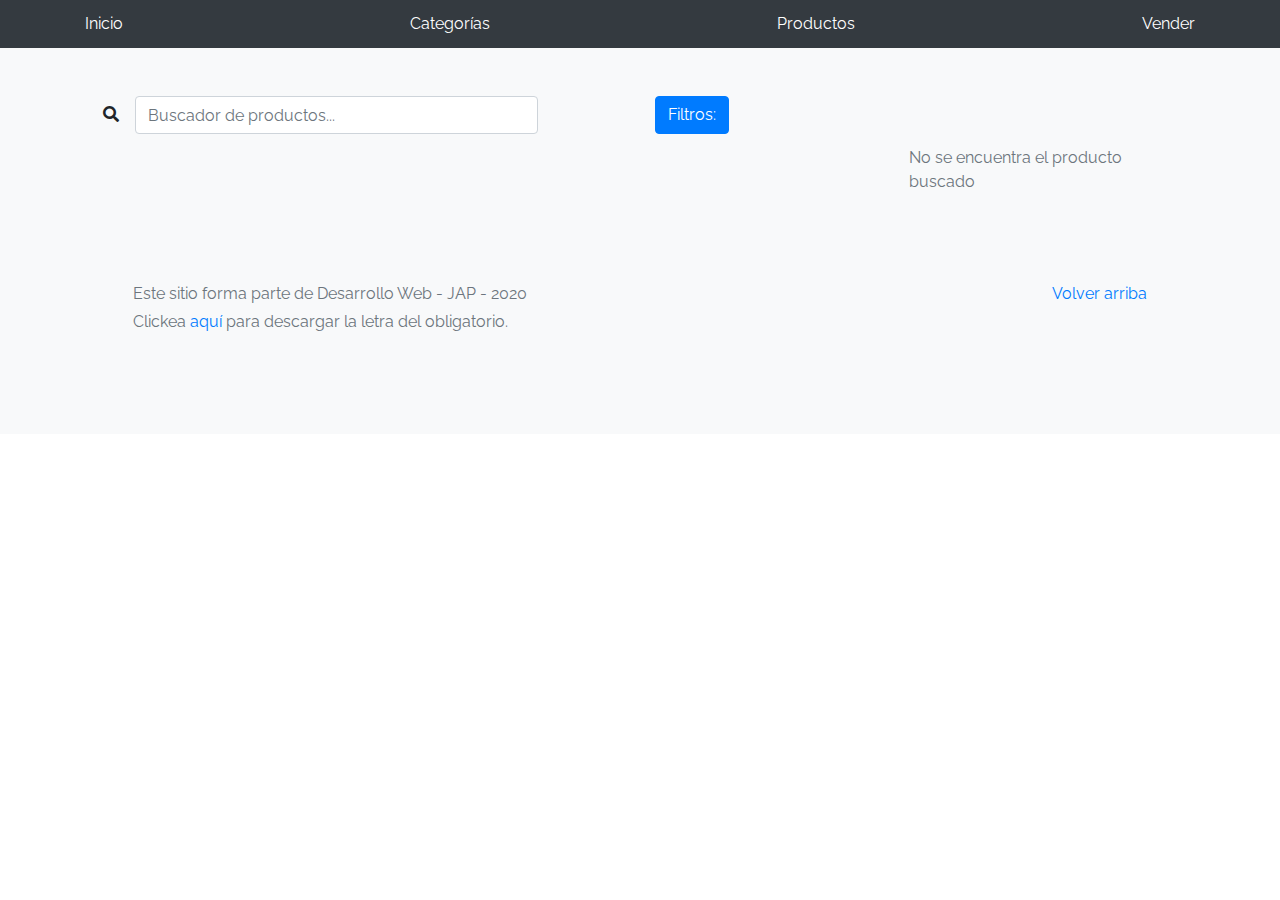
<file: products.html>
<!DOCTYPE html>
<!-- saved from url=(0049)https://getbootstrap.com/docs/4.3/examples/album/ -->
<html lang="en">

<head>
  <meta http-equiv="Content-Type" content="text/html; charset=UTF-8">
  <meta name="viewport" content="width=device-width, initial-scale=1, shrink-to-fit=no">
  <meta name="description" content="">
  <title>eMercado - Todo lo que busques está aquí</title>
  <link rel="icon" href="img/e.png">
  <link rel="canonical" href="https://getbootstrap.com/docs/4.3/examples/album/">
  <link href="https://fonts.googleapis.com/css?family=Raleway:300,300i,400,400i,700,700i,900,900i" rel="stylesheet">
  <link href="css/font-awesome.min.css" rel="stylesheet">
  <link href="css/bootstrap.min.css" rel="stylesheet">
  <link href="css/styles.css" rel="stylesheet">

</head>

<body>
  <nav class="site-header sticky-top py-1 bg-dark">
    <div class="container d-flex flex-column flex-md-row justify-content-between">
      <a class="py-2 d-none d-md-inline-block" href="home.html">Inicio</a>
      <a class="py-2 d-none d-md-inline-block" href="categories.html">Categorías</a>
      <a class="py-2 d-none d-md-inline-block" href="products.html">Productos</a>
      <a class="py-2 d-none d-md-inline-block" href="sell.html">Vender</a>
      <div class="dropdown" id="info-user" style="display:none;"><svg width="20px" height="20px"
          class="bi bi-person-circle mr-2 mt-1" fill="white" xmlns="http://www.w3.org/2000/svg">
          <path
            d="M13.468 12.37C12.758 11.226 11.195 10 8 10s-4.757 1.225-5.468 2.37A6.987 6.987 0 0 0 8 15a6.987 6.987 0 0 0 5.468-2.63z" />
          <path fill-rule="evenodd" d="M8 9a3 3 0 1 0 0-6 3 3 0 0 0 0 6z" />
          <path fill-rule="evenodd" d="M8 1a7 7 0 1 0 0 14A7 7 0 0 0 8 1zM0 8a8 8 0 1 1 16 0A8 8 0 0 1 0 8z" />
        </svg><button class="btn btn-secondary dropdown-toggle py-1 d-none d-md-inline-block bg-dark" type="button"
          data-toggle="dropdown" aria-haspopup="true" aria-expanded="false" id="user"> </button>
        <div class="dropdown-menu" aria-labelledby="dropdownMenuButton">
          <a class="dropdown-item" href="cart.html"><i class="fas fa-shopping-cart"></i> Mi carrito <span
              class="badge badge-pill badge-danger">2</span></a>
          <a class="dropdown-item" href="my-profile.html"><i class="fas fa-address-card"></i> Mi perfil</a>
          <a id="cerrarSesion" class="dropdown-item" href="#"><i class="fas fa-sign-out-alt"></i> Cerrar sesión</a>
        </div>
      </div>
    </div>
  </nav>
  <div class="bg-light">
    <div class="container p-5">
      <div class="row justify-content-end">
        <div class="col-md-6">
          <div class="row">
            <i class="fas fa-search" style="padding-top: 10px;" aria-hidden="true"></i>
            <input type="search" id="formulario" class="form-control ml-3 w-75"
              placeholder="Buscador de productos..." />
            <button class="btn btn-light btn-block" id="searchButton" hidden></button>
          </div>
        </div>
        <br>

        <div class="col-md-6 col-sm-12 mb-1 container">

          <a class="btn btn-primary mt-2 mt-md-0" data-toggle="collapse" href="#collapseExample" role="button" aria-expanded="false" aria-controls="collapseExample">Filtros:</a>

          <div class="collapse col text-right mt-2" id="collapseExample">

            <div class="row container p-0 m-0">
              <p class="font-weight-normal text-right my-2">Rango USD</p>
              <div class="row-sm">
                <div class="col-md-12">
                  <input class="form-control" type="number" placeholder="min." id="rangeFilterCountMin1">
                </div>
                <div class="col-md-12">
                  <input class="form-control" type="number" placeholder="máx." id="rangeFilterCountMax1">
                </div>
              </div>
              <div class="col-3 p-0">
                <div class="btn-group" role="group">
                  <button class="btn btn-light" id="rangeFilterCount1">Filtrar</button>
                  <button class="btn btn-link" id="clearRangeFilter1">Limpiar</button>
                </div>
              </div>
            </div>

            <div class="btn-group btn-group-toggle my-2" data-toggle="buttons">

              <div>
                <label class="btn btn-light active" id="sortAsc1">
                  <input type="radio" name="options" autocomplete="off" checked><i
                    class="fas fa-sort-amount-down-alt"></i>
                </label>
              </div>
              <div>
                <label class="btn btn-light" id="sortDesc1">
                  <input type="radio" name="options" autocomplete="off"><i class="fas fa-sort-amount-down mr-1"></i>
                </label>
              </div>
              <div>
                <label class="btn btn-light" id="sortByCount1">
                  <input type="radio" name="options" autocomplete="off">Relevancia
                </label>
              </div>
            </div>
          </div>
        </div>

        <div class="row mt-2">
          <div class="row col-sm-12" id="product-container">
          </div>
        </div>
      </div>
      <br>
      <footer class="text-muted bg-light">
        <div class="container">
          <p class="float-right">
            <a href="#">Volver arriba</a>
          </p>
          <p>Este sitio forma parte de Desarrollo Web - JAP - 2020</p>
          <p>Clickea <a target="_blank" href="Letra.pdf">aquí</a> para descargar la letra del obligatorio.</p>
        </div>
      </footer>
      <div id="spinner-wrapper">
        <div class="lds-ring">
          <div></div>
          <div></div>
          <div></div>
          <div></div>
        </div>
      </div>
    </div>
    <script src="js/jquery-3.4.1.min.js"></script>
    <script src="js/bootstrap.bundle.min.js"></script>
    <script src="js/init.js"></script>
    <script src="js/products.js"></script>
</body>

</html>
</file>
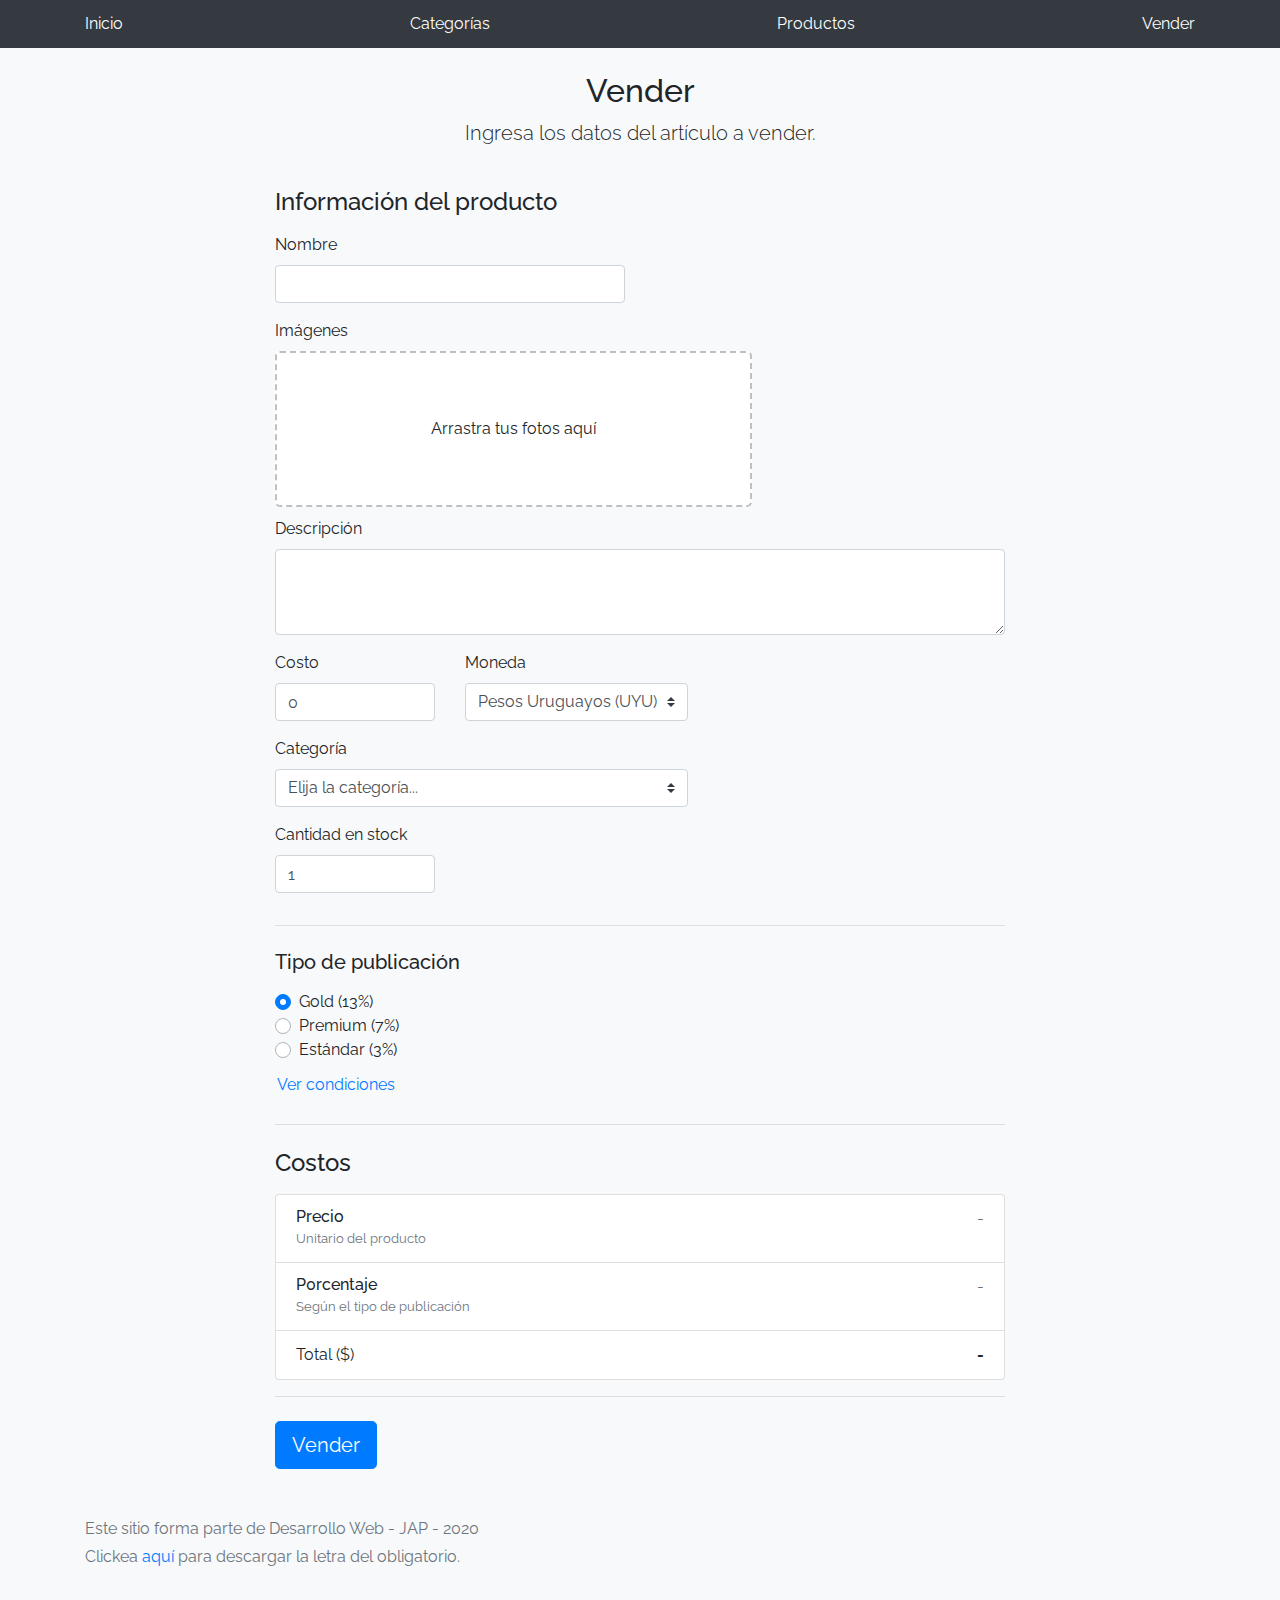
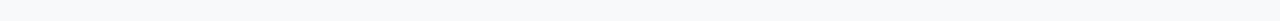
<file: sell.html>
<!DOCTYPE html>
<!-- saved from url=(0049)https://getbootstrap.com/docs/4.3/examples/album/ -->
<html lang="en">

<head>
  <meta http-equiv="Content-Type" content="text/html; charset=UTF-8">

  <meta name="viewport" content="width=device-width, initial-scale=1, shrink-to-fit=no">
  <meta name="description" content="">
  <title>eMercado - Todo lo que busques está aquí</title>
  <link rel="icon" href="img/e.png">
  <link rel="canonical" href="https://getbootstrap.com/docs/4.3/examples/album/">
  <link href="https://fonts.googleapis.com/css?family=Raleway:300,300i,400,400i,700,700i,900,900i" rel="stylesheet">

  <style>
    .bd-placeholder-img {
      font-size: 1.125rem;
      text-anchor: middle;
      -webkit-user-select: none;
      -moz-user-select: none;
      -ms-user-select: none;
      user-select: none;
    }

    @media (min-width: 768px) {
      .bd-placeholder-img-lg {
        font-size: 3.5rem;
      }
    }
  </style>
  <link href="css/font-awesome.min.css" rel="stylesheet">
  <link href="css/bootstrap.min.css" rel="stylesheet">
  <link href="css/styles.css" rel="stylesheet">
  <link href="css/dropzone.css" rel="stylesheet">
</head>

<body>
  <nav class="site-header sticky-top py-1 bg-dark">
    <div class="container d-flex flex-column flex-md-row justify-content-between">
      <a class="py-2 d-none d-md-inline-block" href="home.html">Inicio</a>
      <a class="py-2 d-none d-md-inline-block" href="categories.html">Categorías</a>
      <a class="py-2 d-none d-md-inline-block" href="products.html">Productos</a>
      <a class="py-2 d-none d-md-inline-block" href="sell.html">Vender</a>
      <div class="dropdown" id="info-user" style="display:none;"><svg width="20px" height="20px"
          class="bi bi-person-circle mr-2 mt-1" fill="white" xmlns="http://www.w3.org/2000/svg">
          <path
            d="M13.468 12.37C12.758 11.226 11.195 10 8 10s-4.757 1.225-5.468 2.37A6.987 6.987 0 0 0 8 15a6.987 6.987 0 0 0 5.468-2.63z" />
          <path fill-rule="evenodd" d="M8 9a3 3 0 1 0 0-6 3 3 0 0 0 0 6z" />
          <path fill-rule="evenodd" d="M8 1a7 7 0 1 0 0 14A7 7 0 0 0 8 1zM0 8a8 8 0 1 1 16 0A8 8 0 0 1 0 8z" />
        </svg><button class="btn btn-secondary dropdown-toggle py-1 d-none d-md-inline-block bg-dark" type="button"
          data-toggle="dropdown" aria-haspopup="true" aria-expanded="false" id="user"> </button>
        <div class="dropdown-menu" aria-labelledby="dropdownMenuButton">
          <a class="dropdown-item" href="cart.html"><i class="fas fa-shopping-cart"></i> Mi carrito <span class="badge badge-pill badge-danger">2</span></a>
          <a class="dropdown-item" href="my-profile.html"><i class="fas fa-address-card"></i> Mi perfil</a>
          <a id="cerrarSesion" class="dropdown-item" href="#"><i class="fas fa-sign-out-alt"></i> Cerrar sesión</a>
        </div>
      </div>
    </div>
  </nav>
  <div class="bg-light">
    <div class="container">
      <div class="text-center p-4">
        <h2>Vender</h2>
        <p class="lead">Ingresa los datos del artículo a vender.</p>
      </div>
      <div class="row justify-content-md-center">
        <div class="col-md-8 order-md-1">
          <h4 class="mb-3">Información del producto</h4>
          <form class="needs-validation" id="sell-info">
            <div class="row">
              <div class="col-md-6 mb-3">
                <label for="productName">Nombre</label>
                <input type="text" class="form-control" id="productName" placeholder="" value="">
                <div class="invalid-feedback">
                  Ingresa un nombre
                </div>
              </div>
            </div>
            <div class="row">
              <div class="col-md-8 order-md-1">
                <label for="zip">Imágenes</label>
                <div class="needsclick dz-clickable" id="file-upload">
                  <div class="dz-message needsclick">
                    Arrastra tus fotos aquí<br>
                  </div>
                </div>
              </div>
            </div>
            <div class="row">
              <div class="col-md-12 mb-3">
                <label for="productDescription">Descripción</label>
                <textarea class="form-control" id="productDescription" rows="3"></textarea>
              </div>
            </div>
            <div class="row">
              <div class="col-md-3 mb-3">
                <label for="zip">Costo</label>
                <input type="number" class="form-control" id="productCostInput" placeholder="" required="" value="0"
                  min="0">
                <div class="invalid-feedback">
                  El costo debe ser mayor que 0.
                </div>
              </div>
              <div class="col-md-4 mb-3">
                <label for="state">Moneda</label>
                <select class="custom-select d-block w-100" id="productCurrency" required="">
                  <option selected>Pesos Uruguayos (UYU)</option>
                  <option>Dólares (USD)</option>
                </select>
                <div class="invalid-feedback">
                  Ingresa una categoría válida.
                </div>
              </div>
            </div>
            <div class="row">
              <div class="col-md-7 mb-3">
                <label for="state">Categoría</label>
                <select class="custom-select d-block w-100" id="productCategory">
                  <option value="">Elija la categoría...</option>
                  <option>Autos</option>
                  <option>Juguetes</option>
                  <option>Muebles</option>
                  <option>Herramientas</option>
                  <option>Computadoras</option>
                  <option>Vestimenta</option>
                </select>
                <div class="invalid-feedback">
                  Por favor ingresa una categoría válida.
                </div>
              </div>
            </div>
            <div class="row">
              <div class="col-md-3 mb-3">
                <label for="productCountInput">Cantidad en stock</label>
                <input type="number" class="form-control" id="productCountInput" placeholder="" required="" value="1"
                  min="0">
                <div class="invalid-feedback">
                  La cantidad es requerida.
                </div>
              </div>
            </div>
            <hr class="mb-4">
            <h5 class="mb-3">Tipo de publicación</h5>
            <div class="d-block my-3">
              <div class="custom-control custom-radio">
                <input id="goldradio" name="publicationType" type="radio" class="custom-control-input" checked=""
                  required="">
                <label class="custom-control-label" for="goldradio">Gold (13%)</label>
              </div>
              <div class="custom-control custom-radio">
                <input id="premiumradio" name="publicationType" type="radio" class="custom-control-input" required="">
                <label class="custom-control-label" for="premiumradio">Premium (7%)</label>
              </div>
              <div class="custom-control custom-radio">
                <input id="standardradio" name="publicationType" type="radio" class="custom-control-input" required="">
                <label class="custom-control-label" for="standardradio">Estándar (3%)</label>
              </div>
              <div class="row">
                <button type="button" class="m-1 btn btn-link" data-toggle="modal" data-target="#contidionsModal">Ver
                  condiciones</button>
              </div>
            </div>
            <hr class="mb-4">
            <h4 class="mb-3">Costos</h4>
            <ul class="list-group mb-3">
              <li class="list-group-item d-flex justify-content-between lh-condensed">
                <div>
                  <h6 class="my-0">Precio</h6>
                  <small class="text-muted">Unitario del producto</small>
                </div>
                <span class="text-muted" id="productCostText">-</span>
              </li>
              <li class="list-group-item d-flex justify-content-between lh-condensed">
                <div>
                  <h6 class="my-0">P0rcentaje</h6>
                  <small class="text-muted">Según el tipo de publicación</small>
                </div>
                <span class="text-muted" id="comissionText">-</span>
              </li>
              <li class="list-group-item d-flex justify-content-between">
                <span>Total ($)</span>
                <strong id="totalCostText">-</strong>
              </li>
            </ul>
            <hr class="mb-4">
            <button class="btn btn-primary btn-lg" type="submit">Vender</button>
          </form>
        </div>
      </div>
    </div>
    <footer class="text-muted">
      <div class="container">
        <p>Este sitio forma parte de Desarrollo Web - JAP - 2020</p>
        <p>Clickea <a target="_blank" href="Letra.pdf">aquí</a> para descargar la letra del obligatorio.</p>
      </div>
    </footer>
    <div class="alert fade" role="alert" id="alertResult">
      <span id="resultSpan"></span>
      <button type="button" class="close" data-dismiss="alert" aria-label="Close">
        <span aria-hidden="true">&times;</span>
      </button>
    </div>

    <div class="modal fade" tabindex="-1" role="dialog" id="contidionsModal">
      <div class="modal-dialog" role="document">
        <div class="modal-content">
          <div class="modal-header">
            <h5 class="modal-title">Condiciones de publicación</h5>
            <button type="button" class="close" data-dismiss="modal" aria-label="Close">
              <span aria-hidden="true">&times;</span>
            </button>
          </div>
          <div class="modal-body">
            <div class="container">
              <div class="row">
                <h5 class="text-warning">Gold (13%)</h5>
                <p class="muted text-justify">Tu producto se verá de forma promocionada en portada, además de las
                  condiciones de Premium y Estándar.</p>
              </div>
              <hr>
              <div class="row">
                <h5 class="text-primary">Stándar (7%)</h5>
                <p class="muted text-justify">Se mostrará el producto en los primeros lugares de resultados de búsqueda,
                  así cómo cuando se ingrese a la categoría que pertenezca.</p>
              </div>
              <hr>
              <div class="row">
                <h5 class="text-secondary">Estándar (3%)</h5>
                <p class="muted text-justify">El producto se listará en la categoría correspondiente, así como en los
                  resultados de búsquedas que coincidan con las palabras claves en el nombre.</p>
              </div>
            </div>
          </div>
          <div class="modal-footer">
            <button type="button" class="btn btn-primary" data-dismiss="modal">Cerrar</button>
          </div>
        </div>
      </div>
    </div>
  </div>
  <div id="spinner-wrapper">
    <div class="lds-ring">
      <div></div>
      <div></div>
      <div></div>
      <div></div>
    </div>
  </div>
  <script src="js/jquery-3.4.1.min.js"></script>
  <script src="js/bootstrap.bundle.min.js"></script>
  <script src="js/dropzone.js"></script>
  <script src="js/init.js"></script>
  <script src="js/sell.js"></script>
</body>

</html>
</file>
<file: css/styles.css>
.jumbotron, .card-body, .container, .site-header{
    font-family: 'Raleway', serif !important;
}

.jumbotron .display-4{
    font-weight: bold;
}

.jumbotron {
  height: 50vh;
  padding: 5em inherit;
  margin-bottom: 0;
  background-color: #53C0FB;
  background: url('../img/cover_back.png');
  background-size: cover;
  background-position: center;
  background-repeat: no-repeat;
  color: black;
  font-weight: bold;
}

@media (min-width: 768px) {
  .jumbotron {
    padding-top: 6rem;
    padding-bottom: 6rem;
  }
}

.jumbotron p:last-child {
  margin-bottom: 0;
}

.jumbotron-heading {
  font-weight: 300;
}

.jumbotron .container {
  max-width: 40rem;
  background-color: rgba(255, 255, 255, 0.5);
  border-radius: 10px;
  text-shadow: 1px 1px 2px grey;
}

.jumbotron .lead{
  font-size: 38px;
}

footer {
  padding-top: 3rem;
  padding-bottom: 3rem;
}

footer p {
  margin-bottom: .25rem;
}

.site-header a {
  color: white;
  transition: ease-in-out color .15s;
}

@media screen and (max-width: 500px) {
  .site-header{
    float: none;
    display: block;
    text-align: left;
  }
}

.light-text {
  color: white;
}

.site-header .dropdown-menu a {
  color: black;
}

.dropzone{
  border: 2px dashed #0087F7;
  border-radius: 5px;
  background: white;
}

.alert{
  position: fixed;
  top:80px;
  width: 50%;
  left: 50%;
  transform: translate(-50%, 0);
}

.lds-ring {
  display: inline-block;
  position: relative;
  width: 64px;
  height: 64px;
  top:50%;
  left: 50%;
}
.lds-ring div {
  box-sizing: border-box;
  display: block;
  position: absolute;
  width: 51px;
  height: 51px;
  margin: 6px;
  border: 6px solid #fff;
  border-radius: 50%;
  animation: lds-ring 1.2s cubic-bezier(0.5, 0, 0.5, 1) infinite;
  border-color: #fff transparent transparent transparent;
}
.lds-ring div:nth-child(1) {
  animation-delay: -0.45s;
}
.lds-ring div:nth-child(2) {
  animation-delay: -0.3s;
}
.lds-ring div:nth-child(3) {
  animation-delay: -0.15s;
}
@keyframes lds-ring {
  0% {
    transform: rotate(0deg);
  }
  100% {
    transform: rotate(360deg);
  }
}

#spinner-wrapper{
  position: fixed;
  background-color: rgba(0,0,0,0.5);
  width:100%;
  height: 100%;
  top:0;
  left:0;
  z-index: 1021;
  display: none;
}

a.custom-card,
a.custom-card:hover {
  color: inherit;
  text-decoration: inherit;
}

.checked {
  color: orange;
}

#user {
  color: white;
}

.form-inline {
margin-top: 50px;
}

.contenedorimagenzoom {
  position: center;
  display: none;
}

.closebtn {
  position: relative;
  color: rgba(0, 0, 0, 0.342);
  font-size: 40px;
  cursor: pointer;
}

#expandedImg {
  box-shadow: 2px 3px 5px gray;
}



.img-fluid{
  cursor: pointer;
}

div.ex3 {
  
  padding: 30px;
  position: relative;
  background-color: rgb(255, 255, 255);
  width: 100%;
  height: 400px;
  overflow: auto;
  
}

#commentbox::-webkit-scrollbar-track
{
    -webkit-box-shadow: inset 0 0 6px rgba(0,0,0,0.3);
    border-radius: 10px;
    background-color: #F5F5F5;
}

#commentbox::-webkit-scrollbar
{
    width: 12px;
    background-color: #F5F5F5;
}

#commentbox::-webkit-scrollbar-thumb
{
    border-radius: 10px;
    -webkit-box-shadow: inset 0 0 6px rgba(0,0,0,.3);
    background-color: rgb(0, 128, 179);
}


.checked {
  color: orange;
}

#lindo{
  background-color: lightblue;
  padding-left: 10px;
  padding-right: 20px;
  padding-top: 10px;
  padding-bottom: 10px;
  border-color: #5e5d5d;
  border-width: 1px;
  border-style: solid;
  border-radius: 10px;
  box-shadow: 2px 3px 5px gray;
  
}

.comentario{
  color: rgb(0, 0, 0);
  font-weight: bold;
  
}


.bd-placeholder-img {
  font-size: 1.125rem;
  text-anchor: middle;
  -webkit-user-select: none;
  -moz-user-select: none;
  -ms-user-select: none;
  user-select: none;
}

@media (min-width: 768px) {
  .bd-placeholder-img-lg {
    font-size: 3.5rem;
  }
}


.card {
  box-shadow: 0 4px 8px 0 rgba(0, 0, 0, 0.2);
  max-width: 300px;
  margin: auto;
  text-align: center;
  font-family: arial;
}

.price {
  color: grey;
  font-size: 22px;
}

.card button {
  border: none;
  outline: 0;
  padding: 12px;
  color: white;
  background-color:rgb(0, 128, 179);
  text-align: center;
  cursor: pointer;
  width: 100%;
  font-size: 18px;
}

.card button:hover {
  opacity: 0.7;
}
</file>
<file: css/dropzone.css>
/*
 * The MIT License
 * Copyright (c) 2012 Matias Meno <m@tias.me>
 */
.dropzone, .dropzone * {
  box-sizing: border-box; }

.dropzone {
  position: relative; }
  .dropzone .dz-preview {
    position: relative;
    display: inline-block;
    width: 120px;
    margin: 0.5em; }
    .dropzone .dz-preview .dz-progress {
      display: block;
      height: 15px;
      border: 1px solid #aaa; }
      .dropzone .dz-preview .dz-progress .dz-upload {
        display: block;
        height: 100%;
        width: 0;
        background: green; }
    .dropzone .dz-preview .dz-error-message {
      color: red;
      display: none; }
    .dropzone .dz-preview.dz-error .dz-error-message, .dropzone .dz-preview.dz-error .dz-error-mark {
      display: block; }
    .dropzone .dz-preview.dz-success .dz-success-mark {
      display: block; }
    .dropzone .dz-preview .dz-error-mark, .dropzone .dz-preview .dz-success-mark {
      position: absolute;
      display: none;
      left: 30px;
      top: 30px;
      width: 54px;
      height: 58px;
      left: 50%;
      margin-left: -27px; }

@-webkit-keyframes passing-through {
  0% {
    opacity: 0;
    -webkit-transform: translateY(40px);
    -moz-transform: translateY(40px);
    -ms-transform: translateY(40px);
    -o-transform: translateY(40px);
    transform: translateY(40px); }
  30%, 70% {
    opacity: 1;
    -webkit-transform: translateY(0px);
    -moz-transform: translateY(0px);
    -ms-transform: translateY(0px);
    -o-transform: translateY(0px);
    transform: translateY(0px); }
  100% {
    opacity: 0;
    -webkit-transform: translateY(-40px);
    -moz-transform: translateY(-40px);
    -ms-transform: translateY(-40px);
    -o-transform: translateY(-40px);
    transform: translateY(-40px); } }
@-moz-keyframes passing-through {
  0% {
    opacity: 0;
    -webkit-transform: translateY(40px);
    -moz-transform: translateY(40px);
    -ms-transform: translateY(40px);
    -o-transform: translateY(40px);
    transform: translateY(40px); }
  30%, 70% {
    opacity: 1;
    -webkit-transform: translateY(0px);
    -moz-transform: translateY(0px);
    -ms-transform: translateY(0px);
    -o-transform: translateY(0px);
    transform: translateY(0px); }
  100% {
    opacity: 0;
    -webkit-transform: translateY(-40px);
    -moz-transform: translateY(-40px);
    -ms-transform: translateY(-40px);
    -o-transform: translateY(-40px);
    transform: translateY(-40px); } }
@keyframes passing-through {
  0% {
    opacity: 0;
    -webkit-transform: translateY(40px);
    -moz-transform: translateY(40px);
    -ms-transform: translateY(40px);
    -o-transform: translateY(40px);
    transform: translateY(40px); }
  30%, 70% {
    opacity: 1;
    -webkit-transform: translateY(0px);
    -moz-transform: translateY(0px);
    -ms-transform: translateY(0px);
    -o-transform: translateY(0px);
    transform: translateY(0px); }
  100% {
    opacity: 0;
    -webkit-transform: translateY(-40px);
    -moz-transform: translateY(-40px);
    -ms-transform: translateY(-40px);
    -o-transform: translateY(-40px);
    transform: translateY(-40px); } }
@-webkit-keyframes slide-in {
  0% {
    opacity: 0;
    -webkit-transform: translateY(40px);
    -moz-transform: translateY(40px);
    -ms-transform: translateY(40px);
    -o-transform: translateY(40px);
    transform: translateY(40px); }
  30% {
    opacity: 1;
    -webkit-transform: translateY(0px);
    -moz-transform: translateY(0px);
    -ms-transform: translateY(0px);
    -o-transform: translateY(0px);
    transform: translateY(0px); } }
@-moz-keyframes slide-in {
  0% {
    opacity: 0;
    -webkit-transform: translateY(40px);
    -moz-transform: translateY(40px);
    -ms-transform: translateY(40px);
    -o-transform: translateY(40px);
    transform: translateY(40px); }
  30% {
    opacity: 1;
    -webkit-transform: translateY(0px);
    -moz-transform: translateY(0px);
    -ms-transform: translateY(0px);
    -o-transform: translateY(0px);
    transform: translateY(0px); } }
@keyframes slide-in {
  0% {
    opacity: 0;
    -webkit-transform: translateY(40px);
    -moz-transform: translateY(40px);
    -ms-transform: translateY(40px);
    -o-transform: translateY(40px);
    transform: translateY(40px); }
  30% {
    opacity: 1;
    -webkit-transform: translateY(0px);
    -moz-transform: translateY(0px);
    -ms-transform: translateY(0px);
    -o-transform: translateY(0px);
    transform: translateY(0px); } }
@-webkit-keyframes pulse {
  0% {
    -webkit-transform: scale(1);
    -moz-transform: scale(1);
    -ms-transform: scale(1);
    -o-transform: scale(1);
    transform: scale(1); }
  10% {
    -webkit-transform: scale(1.1);
    -moz-transform: scale(1.1);
    -ms-transform: scale(1.1);
    -o-transform: scale(1.1);
    transform: scale(1.1); }
  20% {
    -webkit-transform: scale(1);
    -moz-transform: scale(1);
    -ms-transform: scale(1);
    -o-transform: scale(1);
    transform: scale(1); } }
@-moz-keyframes pulse {
  0% {
    -webkit-transform: scale(1);
    -moz-transform: scale(1);
    -ms-transform: scale(1);
    -o-transform: scale(1);
    transform: scale(1); }
  10% {
    -webkit-transform: scale(1.1);
    -moz-transform: scale(1.1);
    -ms-transform: scale(1.1);
    -o-transform: scale(1.1);
    transform: scale(1.1); }
  20% {
    -webkit-transform: scale(1);
    -moz-transform: scale(1);
    -ms-transform: scale(1);
    -o-transform: scale(1);
    transform: scale(1); } }
@keyframes pulse {
  0% {
    -webkit-transform: scale(1);
    -moz-transform: scale(1);
    -ms-transform: scale(1);
    -o-transform: scale(1);
    transform: scale(1); }
  10% {
    -webkit-transform: scale(1.1);
    -moz-transform: scale(1.1);
    -ms-transform: scale(1.1);
    -o-transform: scale(1.1);
    transform: scale(1.1); }
  20% {
    -webkit-transform: scale(1);
    -moz-transform: scale(1);
    -ms-transform: scale(1);
    -o-transform: scale(1);
    transform: scale(1); } }
#file-upload, #file-upload * {
  box-sizing: border-box; }

#file-upload {
  min-height: 150px;
  border: 2px dashed silver;
  border-radius: 5px;
  background: white;
margin-bottom: 10px;}
  #file-upload.dz-clickable {
    cursor: pointer; }
    #file-upload.dz-clickable * {
      cursor: default; }
    #file-upload.dz-clickable .dz-message, #file-upload.dz-clickable .dz-message * {
      cursor: pointer; }
  #file-upload.dz-started .dz-message {
    display: none; }
  #file-upload.dz-drag-hover {
    border-style: solid; }
    #file-upload.dz-drag-hover .dz-message {
      opacity: 0.5; }
  #file-upload .dz-message {
    text-align: center;
    margin: 4em 0; }
  #file-upload .dz-preview {
    position: relative;
    display: inline-block;
    vertical-align: top;
    margin: 16px;
    min-height: 100px; }
    #file-upload .dz-preview:hover {
      z-index: 1000; }
      #file-upload .dz-preview:hover .dz-details {
        opacity: 1; }
    #file-upload .dz-preview.dz-file-preview .dz-image {
      border-radius: 20px;
      background: #999;
      background: linear-gradient(to bottom, #eee, #ddd); }
    #file-upload .dz-preview.dz-file-preview .dz-details {
      opacity: 1; }
    #file-upload .dz-preview.dz-image-preview {
      background: white; }
      #file-upload .dz-preview.dz-image-preview .dz-details {
        -webkit-transition: opacity 0.2s linear;
        -moz-transition: opacity 0.2s linear;
        -ms-transition: opacity 0.2s linear;
        -o-transition: opacity 0.2s linear;
        transition: opacity 0.2s linear; }
    #file-upload .dz-preview .dz-remove {
      font-size: 14px;
      text-align: center;
      display: block;
      cursor: pointer;
      border: none; }
      #file-upload .dz-preview .dz-remove:hover {
        text-decoration: underline; }
    #file-upload .dz-preview:hover .dz-details {
      opacity: 1; }
    #file-upload .dz-preview .dz-details {
      z-index: 20;
      position: absolute;
      top: 0;
      left: 0;
      opacity: 0;
      font-size: 13px;
      min-width: 100%;
      max-width: 100%;
      padding: 2em 1em;
      text-align: center;
      color: rgba(0, 0, 0, 0.9);
      line-height: 150%; }
      #file-upload .dz-preview .dz-details .dz-size {
        margin-bottom: 1em;
        font-size: 16px; }
      #file-upload .dz-preview .dz-details .dz-filename {
        white-space: nowrap; }
        #file-upload .dz-preview .dz-details .dz-filename:hover span {
          border: 1px solid rgba(200, 200, 200, 0.8);
          background-color: rgba(255, 255, 255, 0.8); }
        #file-upload .dz-preview .dz-details .dz-filename:not(:hover) {
          overflow: hidden;
          text-overflow: ellipsis; }
          #file-upload .dz-preview .dz-details .dz-filename:not(:hover) span {
            border: 1px solid transparent; }
      #file-upload .dz-preview .dz-details .dz-filename span, #file-upload .dz-preview .dz-details .dz-size span {
        background-color: rgba(255, 255, 255, 0.4);
        padding: 0 0.4em;
        border-radius: 3px; }
    #file-upload .dz-preview:hover .dz-image img {
      -webkit-transform: scale(1.05, 1.05);
      -moz-transform: scale(1.05, 1.05);
      -ms-transform: scale(1.05, 1.05);
      -o-transform: scale(1.05, 1.05);
      transform: scale(1.05, 1.05);
      -webkit-filter: blur(8px);
      filter: blur(8px); }
    #file-upload .dz-preview .dz-image {
      border-radius: 20px;
      overflow: hidden;
      width: 120px;
      height: 120px;
      position: relative;
      display: block;
      z-index: 10; }
      #file-upload .dz-preview .dz-image img {
        display: block; }
    #file-upload .dz-preview.dz-success .dz-success-mark {
      -webkit-animation: passing-through 3s cubic-bezier(0.77, 0, 0.175, 1);
      -moz-animation: passing-through 3s cubic-bezier(0.77, 0, 0.175, 1);
      -ms-animation: passing-through 3s cubic-bezier(0.77, 0, 0.175, 1);
      -o-animation: passing-through 3s cubic-bezier(0.77, 0, 0.175, 1);
      animation: passing-through 3s cubic-bezier(0.77, 0, 0.175, 1); }
    #file-upload .dz-preview.dz-error .dz-error-mark {
      opacity: 1;
      -webkit-animation: slide-in 3s cubic-bezier(0.77, 0, 0.175, 1);
      -moz-animation: slide-in 3s cubic-bezier(0.77, 0, 0.175, 1);
      -ms-animation: slide-in 3s cubic-bezier(0.77, 0, 0.175, 1);
      -o-animation: slide-in 3s cubic-bezier(0.77, 0, 0.175, 1);
      animation: slide-in 3s cubic-bezier(0.77, 0, 0.175, 1); }
    #file-upload .dz-preview .dz-success-mark, #file-upload .dz-preview .dz-error-mark {
      pointer-events: none;
      opacity: 0;
      z-index: 500;
      position: absolute;
      display: block;
      top: 50%;
      left: 50%;
      margin-left: -27px;
      margin-top: -27px; }
      #file-upload .dz-preview .dz-success-mark svg, #file-upload .dz-preview .dz-error-mark svg {
        display: block;
        width: 54px;
        height: 54px; }
    #file-upload .dz-preview.dz-processing .dz-progress {
      opacity: 1;
      -webkit-transition: all 0.2s linear;
      -moz-transition: all 0.2s linear;
      -ms-transition: all 0.2s linear;
      -o-transition: all 0.2s linear;
      transition: all 0.2s linear; }
    #file-upload .dz-preview.dz-complete .dz-progress {
      opacity: 0;
      -webkit-transition: opacity 0.4s ease-in;
      -moz-transition: opacity 0.4s ease-in;
      -ms-transition: opacity 0.4s ease-in;
      -o-transition: opacity 0.4s ease-in;
      transition: opacity 0.4s ease-in; }
    #file-upload .dz-preview:not(.dz-processing) .dz-progress {
      -webkit-animation: pulse 6s ease infinite;
      -moz-animation: pulse 6s ease infinite;
      -ms-animation: pulse 6s ease infinite;
      -o-animation: pulse 6s ease infinite;
      animation: pulse 6s ease infinite; }
    #file-upload .dz-preview .dz-progress {
      opacity: 1;
      z-index: 1000;
      pointer-events: none;
      position: absolute;
      height: 16px;
      left: 50%;
      top: 50%;
      margin-top: -8px;
      width: 80px;
      margin-left: -40px;
      background: rgba(255, 255, 255, 0.9);
      -webkit-transform: scale(1);
      border-radius: 8px;
      overflow: hidden; }
      #file-upload .dz-preview .dz-progress .dz-upload {
        background: #333;
        background: linear-gradient(to bottom, #666, #444);
        position: absolute;
        top: 0;
        left: 0;
        bottom: 0;
        width: 0;
        -webkit-transition: width 300ms ease-in-out;
        -moz-transition: width 300ms ease-in-out;
        -ms-transition: width 300ms ease-in-out;
        -o-transition: width 300ms ease-in-out;
        transition: width 300ms ease-in-out; }
    #file-upload .dz-preview.dz-error .dz-error-message {
      display: block; }
    #file-upload .dz-preview.dz-error:hover .dz-error-message {
      opacity: 1;
      pointer-events: auto; }
    #file-upload .dz-preview .dz-error-message {
      pointer-events: none;
      z-index: 1000;
      position: absolute;
      display: block;
      display: none;
      opacity: 0;
      -webkit-transition: opacity 0.3s ease;
      -moz-transition: opacity 0.3s ease;
      -ms-transition: opacity 0.3s ease;
      -o-transition: opacity 0.3s ease;
      transition: opacity 0.3s ease;
      border-radius: 8px;
      font-size: 13px;
      top: 130px;
      left: -10px;
      width: 140px;
      background: #be2626;
      background: linear-gradient(to bottom, #be2626, #a92222);
      padding: 0.5em 1.2em;
      color: white; }
      #file-upload .dz-preview .dz-error-message:after {
        content: '';
        position: absolute;
        top: -6px;
        left: 64px;
        width: 0;
        height: 0;
        border-left: 6px solid transparent;
        border-right: 6px solid transparent;
        border-bottom: 6px solid #be2626; }

#file-upload .dz-preview.dz-error .dz-error-message, #file-upload .dz-preview.dz-error .dz-error-mark{
  display: none;
}
</file>
